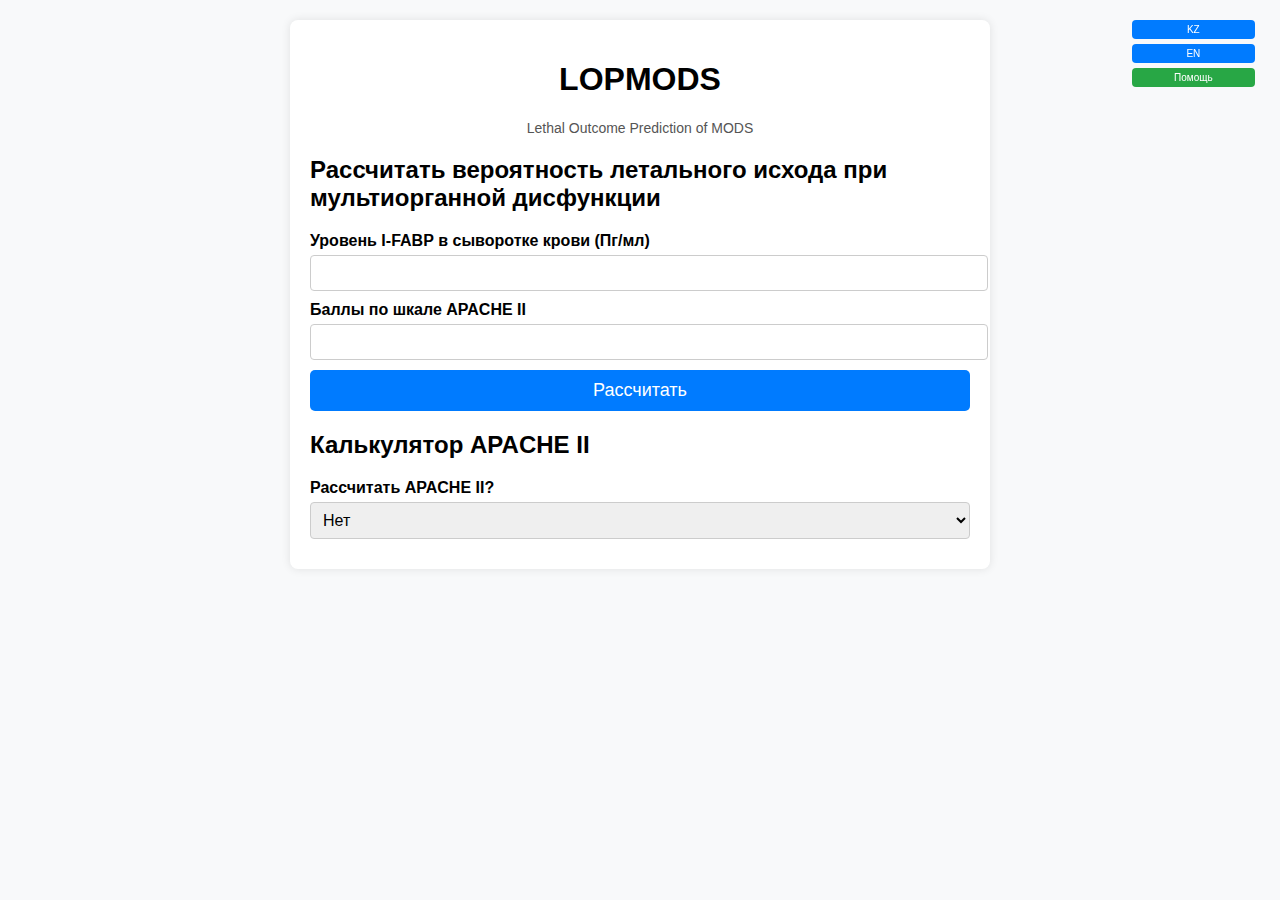
<file: index.html>
<!DOCTYPE html>
<html lang="ru">
<head>
    <meta charset="UTF-8">
    <meta name="viewport" content="width=device-width, initial-scale=1.0">
    <title>LOPMODS</title>
    <link rel="stylesheet" href="style.css">
</head>
<body>

    <div class="card">
        <h1 class="title">LOPMODS</h1>
        <p class="subtitle">Lethal Outcome Prediction of MODS</p>

        <h2>Рассчитать вероятность летального исхода при мультиорганной дисфункции</h2>

        <div class="input-group">
            <label for="iFabp">Уровень I-FABР в сыворотке крови (Пг/мл)</label>
            <input type="number" id="iFabp">
        </div>

        <div class="input-group">
            <label for="apacheScore">Баллы по шкале APACHE II</label>
            <input type="number" id="apacheScore">
        </div>

        <button class="btn" onclick="calculateMortality()">Рассчитать</button>

        <div id="mortalityResult" class="result"></div>

        <h2>Калькулятор APACHE II</h2>

        <div class="input-group">
            <label for="useApache">Рассчитать APACHE II?</label>
            <select id="useApache" onchange="toggleApacheScale()">
                <option value="yes">Да</option>
                <option value="no" selected>Нет</option>
            </select>
        </div>

        <div id="apacheScale" style="display: none;">
            <div class="input-group">
                <label for="age">Возраст (лет)</label>
                <input type="number" id="age">
            </div>

            <div class="input-group">
                <label for="patientType">Тип пациента</label>
                <select id="patientType">
                    <option value="nonOperated">Неоперированные больные</option>
                    <option value="emergencySurgery">Больные после экстренных операций</option>
                    <option value="plannedSurgery">Больные после плановых операций</option>
                </select>
            </div>

            <div class="input-group">
                <label for="temperature">Температура (°C)</label>
                <input type="number" step="0.1" id="temperature">
            </div>

            <div class="input-group">
                <label for="meanBP">Среднее АД (мм Hg)</label>
                <input type="number" id="meanBP">
            </div>

            <div class="input-group">
                <label for="heartRate">ЧСС (уд/мин)</label>
                <input type="number" id="heartRate">
            </div>

            <div class="input-group">
                <label for="respiratoryRate">Частота дыхания (дых/мин)</label>
                <input type="number" id="respiratoryRate">
            </div>
    

            <div class="input-group">
                <label for="gas-analysis">A-a градиент (мм.рт.ст.) PaO₂ (FiO₂>50%) или PaO₂ &lt; (FiO₂ 50%)</label>
                <select id="gas-analysis">
                </select>
            </div>

            <div class="input-group">
                <label for="ph">pH артериальной крови</label>
                <input type="number" step="0.01" id="ph">
            </div>

            <div class="input-group">
                <label for="sodium">Натрий (ммоль/л)</label>
                <input type="number" id="sodium">
            </div>


            <div class="input-group">
                <label for="potassium">Калий (ммоль/л)</label>
                <input type="number" id="potassium">
            </div>

            <div class="input-group">
                <label for="creatinine">Креатинин (мкмоль/л)</label>
                <input type="number" id="creatinine">
            </div>

            <div class="input-group">
                <label for="hematocrit">Гематокрит (%)</label>
                <input type="number" id="hematocrit">
            </div>

            <div class="input-group">
                <label for="wbc">Лейкоциты (*10^9/л)</label>
                <input type="number" id="wbc">
            </div>

            <div class="input-group">
                <label for="glasgow">Шкала комы Глазго</label>
                <input type="number" id="glasgow" min="3" max="15">
            </div>

            <div class="input-group">
                <label for="arf">Есть ли острая недостаточность</label>
                <input type="checkbox" id="arf">
            </div>

            <div class="input-group">
                <label for="immunodeficiency">Иммунодефицитное состояние</label>
                <input type="checkbox" id="immunodeficiency">
            </div>

            <button class="btn" onclick="calculateScore()">Рассчитать APACHE II</button>

            <div id="result" class="result"></div>
        </div>
    </div>

    <div class="language-buttons">
        <button class="btn" onclick="window.location.href='kaz.html'">KZ</button>
        <button class="btn" onclick="window.location.href='eng.html'">EN</button>
        <button class="btn btn-help" onclick="window.location.href='help_html/help_ru.html'">Помощь</button>
    </div>

    <script>
        // Данные для выпадающего списка с баллами
        const options = [
            { value: "0", text: "< 200 или PaO₂ > 70 (0 points)" },
            { value: "4", text: ">= 500 (4 points)" },
            { value: "3", text: "350-499 (3 points)" },
            { value: "2", text: "200-349 (2 points)" },
            { value: "1", text: "PaO₂ 61-70 (1 point)" },
            { value: "3", text: "PaO₂ 55-60 (3 points)" },
            { value: "4", text: "PaO₂ < 55 (4 points)" }
        ];
     
        const gasAnalysisScore = parseInt(document.getElementById("gas-analysis").value) || 0;

        // Получаем элементы
        const select = document.getElementById("gas-analysis");
        

        // Заполняем select опциями
        options.forEach(option => {
            let opt = document.createElement("option");
            opt.value = option.value;
            opt.textContent = option.text;
            select.appendChild(opt);
        });

        // Добавляем обработчик событий
        select.addEventListener("change", function() {
            const selectedValue = this.value;
            resultSpan.textContent = `Выбранное значение: ${selectedValue} points`;
        });

        function toggleApacheScale() {
            const useApache = document.getElementById("useApache").value;
            const apacheScale = document.getElementById("apacheScale");
            if (useApache === "no") {
                apacheScale.style.display = "none";
            } else {
                apacheScale.style.display = "block";
            }
        }

      function calculateScore() {
    let score = 0;


    function getValue(id, type = 'number') {
        const element = document.getElementById(id);
        if (!element || element.value === "") return null;
        if (type === 'checkbox') return element.checked ? 1 : 0;
        if (type === 'number') return parseFloat(element.value) || 0;
        if (type === "text") return element.value.trim() || "";
        return element.value;
    }

    const age = getValue("age");
    const temperature = getValue("temperature");
    const meanBP = getValue("meanBP");
    const heartRate = getValue("heartRate");
    const respiratoryRate = getValue("respiratoryRate");
    const ph = getValue("ph");
    const sodium = getValue("sodium");
    const potassium = getValue("potassium");
    const creatinine = getValue("creatinine");
    const hematocrit = getValue("hematocrit");
    const wbc = getValue("wbc");
    const glasgow = getValue("glasgow");
    const isARF = getValue("arf", "checkbox");  
    const isImmunodeficiency = getValue("immunodeficiency", "checkbox");
    const patientType = document.getElementById("patientType").value || 0;
    const gasAnalysis = parseInt(getValue("gas-analysis", "text")) || 0;

    // Возраст
    if (age !== null) {
        if (age >= 75) score += 6;
        else if (age >= 65) score += 5;
        else if (age >= 55) score += 3;
        else if (age >= 45) score += 2;
        else if (age <= 44) score += 0;
    }

    // Температура
    if (temperature !== null) {
        if (temperature > 40.9) score += 4;
        else if (temperature >= 39) score += 3;
        else if (temperature >= 38.5) score += 1;
        else if (temperature >= 36) score += 0;
        else if (temperature >= 34) score += 1;
        else if (temperature >= 32) score += 2;
        else if (temperature >= 30) score += 3;
        else if (temperature < 30) score += 4;
    }

    // Среднее артериальное давление
    if (meanBP !== null) {
        if (meanBP > 159) score += 4;
        else if (meanBP >= 130) score += 3;
        else if (meanBP >= 110) score += 2;
        else if (meanBP >= 70) score += 0;
        else if (meanBP >= 50) score += 2;
        else if (meanBP < 50) score += 4;
    }

    // Частота сердечных сокращений
    if (heartRate !== null) {
        if (heartRate > 179) score += 4;
        else if (heartRate >= 140) score += 3;
        else if (heartRate >= 110) score += 2;
        else if (heartRate >= 70) score += 0;
        else if (heartRate >= 55) score += 2;
        else if (heartRate >= 40) score += 3;
        else if (heartRate < 40) score += 4;
    }

    // Частота дыхания
    if (respiratoryRate !== null) {
        if (respiratoryRate > 49) score += 4;
        else if (respiratoryRate >= 35) score += 3;
        else if (respiratoryRate >= 25) score += 1;
        else if (respiratoryRate >= 12) score += 0;
        else if (respiratoryRate >= 10) score += 1;
        else if (respiratoryRate >= 6) score += 2;
        else if (respiratoryRate < 6) score += 4;
    }

    // pH артериальной крови
    if (ph !== null) {
        if (ph > 7.69) score += 4;
        else if (ph >= 7.60) score += 3;
        else if (ph >= 7.50) score += 1;
        else if (ph >= 7.33) score += 0;
        else if (ph >= 7.25) score += 2;
        else if (ph >= 7.15) score += 3;
        else if (ph < 7.15) score += 4;
    }

    // Натрий сыворотки
    if (sodium !== null) {
        if (sodium > 179) score += 4;
        else if (sodium >= 160) score += 3;
        else if (sodium >= 155) score += 2;
        else if (sodium >= 150) score += 1;
        else if (sodium >= 130) score += 0;
        else if (sodium >= 120) score += 2;
        else if (sodium >= 111) score += 3;
        else if (sodium < 111) score += 4;
    }

    // Калий сыворотки
    if (potassium !== null) {
        if (potassium > 6.9) score += 4;
        else if (potassium >= 6) score += 3;
        else if (potassium >= 5.5) score += 1;
        else if (potassium >= 3.5) score += 0;
        else if (potassium >= 3) score += 1;
        else if (potassium >= 2.5) score += 2;
        else if (potassium < 2.5) score += 4;
    }

    // Креатинин сыворотки
    if (creatinine !== null) {
        if (creatinine > 300.56) score += 4;
        else if (creatinine >= 176.8) score += 3;
        else if (creatinine >= 132.6) score += 2;
        else if (creatinine >= 53.04) score += 0;
        else if (creatinine < 53.04) score += 2;
        if (isARF) score *= 2;
    }

    // Гематокрит
    if (hematocrit !== null) {
        if (hematocrit > 59.9) score += 4;
        else if (hematocrit >= 50) score += 2;
        else if (hematocrit >= 46) score += 1;
        else if (hematocrit >= 30) score += 0;
        else if (hematocrit >= 20) score += 2;
        else if (hematocrit < 20) score += 4;
    }

    // Лейкоциты
    if (wbc !== null) {
        if (wbc > 39.9) score += 4;
        else if (wbc >= 20) score += 2;
        else if (wbc >= 15) score += 1;
        else if (wbc >= 3) score += 0;
        else if (wbc >= 1) score += 2;
        else if (wbc < 1) score += 4;
    }

    // Шкала комы Глазго
    if (glasgow !== null) {
        if (glasgow >= 15) score += 0;
        else if (glasgow === 14) score += 1;
        else if (glasgow === 13) score += 2;
        else if (glasgow === 12) score += 3;
        else if (glasgow === 11) score += 4;
        else if (glasgow === 10) score += 5;
        else if (glasgow === 9) score += 6;
        else if (glasgow === 8) score += 7;
        else if (glasgow === 7) score += 8;
        else if (glasgow === 6) score += 9;
        else if (glasgow === 5) score += 10;
        else if (glasgow === 4) score += 11;
        else if (glasgow === 3) score += 12;
    }


    // Сопутствующая патология
    if (patientType === "nonOperated" || patientType === "emergencySurgery") {
    if (isARF && isImmunodeficiency) {
        score += 5;
    } else {
        if (isARF) score += 5;
        if (isImmunodeficiency) score += 5;
    }
} else if (patientType === "plannedSurgery") {
    if (isARF && isImmunodeficiency) {
        score += 2;
    } else {
        if (isARF) score += 2;
        if (isImmunodeficiency) score += 2;
    }
}

    score += gasAnalysis;
   document.getElementById("result").innerText=" Общий балл " + score;
}
    
    function calculateMortality() {
        const iFabp = parseFloat(document.getElementById("iFabp").value) || 0;
        const apacheScore = parseFloat(document.getElementById("apacheScore").value) || 0;
        
        if (iFabp === 0 && apacheScore === 0) {
            document.getElementById("mortalityResult").innerText = "Вероятность летального исхода: 0%";
            return;
        }

        const z = - -4.19 + 0.002 * iFabp + 0.214 * apacheScore;
        const mortalityRate = 1 / (1 + Math.exp(-z));
        document.getElementById("mortalityResult").innerText = `Вероятность летального исхода: ${(mortalityRate * 100).toFixed(1)}%`;
    }
    
    function toggleMenu() {
        const menuContent = document.querySelector('.burger-menu .menu-content');
        menuContent.classList.toggle('show');
    }
   
</script>
</body>
</html>
</file>
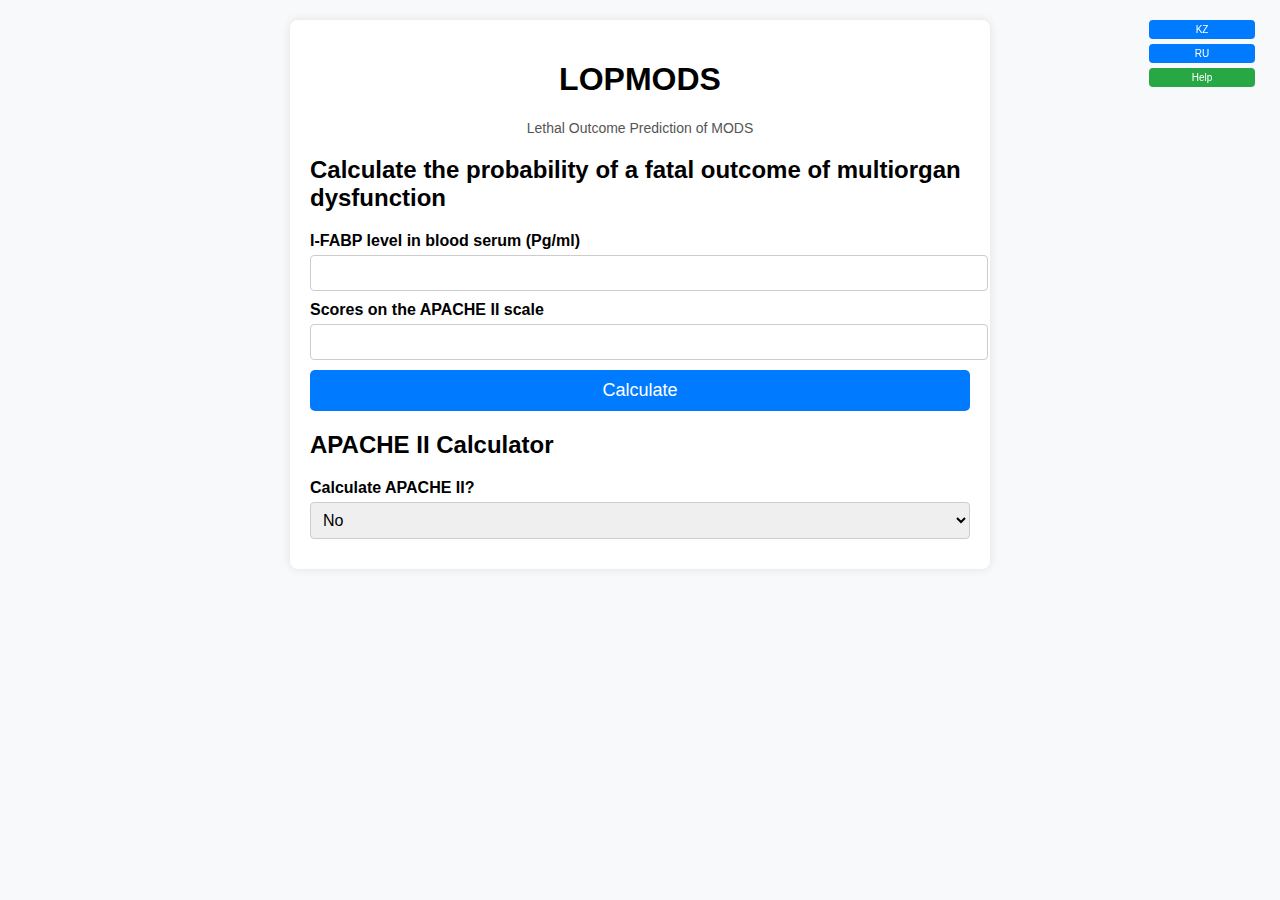
<file: eng.html>
<!DOCTYPE html>
<html lang="eng">
<head>
    <meta charset="UTF-8">
    <meta name="viewport" content="width=device-width, initial-scale=1.0">
    <title>LOPMODS </title>
    <link rel="stylesheet" href="style.css">
</head>
<body>

    <div class="card">
        <h1 class="title">LOPMODS</h1>
        <p class="subtitle">Lethal Outcome Prediction of MODS</p>

        <h2>Calculate the probability of a fatal outcome of multiorgan dysfunction</h2>

        <div class="input-group">
            <label for="iFabp"> I-FABP level in blood serum (Pg/ml) </label>
            <input type="number" id="iFabp">
        </div>

        <div class="input-group">
            <label for="apacheScore">Scores on the APACHE II scale</label>
            <input type="number" id="apacheScore">
        </div>

        <button class="btn" onclick="calculateMortality()">Calculate</button>

        <div id="mortalityResult" class="result"></div>

        <h2> APACHE II Calculator</h2>

        <div class="input-group">
            <label for="useApache">Calculate APACHE II?</label>
            <select id="useApache" onchange="toggleApacheScale()">
                <option value="yes">Yes</option>
                <option value="no" selected>No</option>
            </select>
        </div>

        <div id="apacheScale" style="display: none;">
            <div class="input-group">
                <label for="age">Age</label>
                <input type="number" id="age">
            </div>

            <div class="input-group">
                <label for="patientType">Patient type</label>
                <select id="patientType">
                    <option value="nonOperated">nonOperated</option>
                    <option value="emergencySurgery">emergency Surgery</option>
                    <option value="plannedSurgery">Planned Surgery</option>
                </select>
            </div>

            <div class="input-group">
                <label for="temperature">Temperature (°C)</label>
                <input type="number" step="0.1" id="temperature">
            </div>

            <div class="input-group">
                <label for="meanBP">Mean BP (mm Hg)</label>
                <input type="number" id="meanBP">
            </div>

            <div class="input-group">
                <label for="heartRate"> heart Rate (b/min)</label>
                <input type="number" id="heartRate">
            </div>

            <div class="input-group">
                <label for="respiratoryRate">Respiratory Rate (b/min)</label>
                <input type="number" id="respiratoryRate">
            </div>
    

            <div class="input-group">
                <label for="gas-analysis">A-a gradient (mmHg) PaO₂ (FiO₂>50%) or PaO₂ &lt; (FiO₂ 50%)</label>
                <select id="gas-analysis">
                </select>
            </div>

            <div class="input-group">
                <label for="ph">pH arterial blood</label>
                <input type="number" step="0.01" id="ph">
            </div>

            <div class="input-group">
                <label for="sodium">Sodium (mmol/L)</label>
                <input type="number" id="sodium">
            </div>

            <div class="input-group">
                <label for="potassium">Potassium (mmol/L)</label>
                <input type="number" id="potassium">
            </div>

            <div class="input-group">
                <label for="creatinine">Creatinine (μMol/L)</label>
                <input type="number" id="creatinine">
            </div>

            <div class="input-group">
                <label for="hematocrit">Hematocrit (%)</label>
                <input type="number" id="hematocrit">
            </div>

            <div class="input-group">
                <label for="wbc">Leukocytes (*10^9/l)</label>
                <input type="number" id="wbc">
            </div>

            <div class="input-group">
                <label for="glasgow">The Glasgow scale</label>
                <input type="number" id="glasgow" min="3" max="15">
            </div>

            <div class="input-group">
                <label for="arf">Is there acute renal failure?</label>
                <input type="checkbox" id="arf">
            </div>

            <div class="input-group">
                <label for="immunodeficiency">Immunodeficiency</label>
                <input type="checkbox" id="immunodeficiency">
            </div>

            <button class="btn" onclick="calculateScore()">Calculate APACHE II</button>

            <div id="result" class="result"></div>
        </div>
    </div>
    <div class="language-buttons">
        <button class="btn" onclick="window.location.href='kaz.html'">KZ</button>
        <button class="btn" onclick="window.location.href='index.html'">RU</button>
        <button class="btn btn-help" onclick="window.location.href='help_html/help_en.html'">Help</button>
    </div>
    <script>
        // Данные для выпадающего списка с баллами
        const options = [
            { value: "0", text: "< 200 or PaO₂ > 70 (0 points)" },
            { value: "4", text: ">= 500 (4 points)" },
            { value: "3", text: "350-499 (3 points)" },
            { value: "2", text: "200-349 (2 points)" },
            { value: "1", text: "PaO₂ 61-70 (1 point)" },
            { value: "3", text: "PaO₂ 55-60 (3 points)" },
            { value: "4", text: "PaO₂ < 55 (4 points)" }
        ];
     
        const gasAnalysisScore = parseInt(document.getElementById("gas-analysis").value) || 0;

        // Получаем элементы
        const select = document.getElementById("gas-analysis");
        

        // Заполняем select опциями
        options.forEach(option => {
            let opt = document.createElement("option");
            opt.value = option.value;
            opt.textContent = option.text;
            select.appendChild(opt);
        });

        // Добавляем обработчик событий
        select.addEventListener("change", function() {
            const selectedValue = this.value;
            resultSpan.textContent = `Выбранное значение: ${selectedValue} points`;
        });

        function toggleApacheScale() {
            const useApache = document.getElementById("useApache").value;
            const apacheScale = document.getElementById("apacheScale");
            if (useApache === "no") {
                apacheScale.style.display = "none";
            } else {
                apacheScale.style.display = "block";
            }
        }

      function calculateScore() {
    let score = 0;


    function getValue(id, type = 'number') {
        const element = document.getElementById(id);
        if (!element) return 0;
        if (type === 'checkbox') return element.checked ? 1 : 0;
        if (type === 'number') return parseFloat(element.value) || 0;
        if (type === "text") return element.value.trim() || "";
        return element.value;
    }

    const age = getValue("age");
    const temperature = getValue("temperature");
    const meanBP = getValue("meanBP");
    const heartRate = getValue("heartRate");
    const respiratoryRate = getValue("respiratoryRate");
    const ph = getValue("ph");
    const sodium = getValue("sodium");
    const potassium = getValue("potassium");
    const creatinine = getValue("creatinine");
    const hematocrit = getValue("hematocrit");
    const wbc = getValue("wbc");
    const glasgow = getValue("glasgow");
    const isARF = getValue("arf", "checkbox");  
    const isImmunodeficiency = getValue("immunodeficiency", "checkbox");
    const patientType = document.getElementById("patientType").value || 0;
    const gasAnalysis = parseInt(getValue("gas-analysis", "text")) || 0;
                

  
    if (age !== null) {
        if (age >= 75) score += 6;
        else if (age >= 65) score += 5;
        else if (age >= 55) score += 3;
        else if (age >= 45) score += 2;
        else if (age <= 44) score += 0;
    }

    // Температура
    if (temperature !== null) {
        if (temperature > 40.9) score += 4;
        else if (temperature >= 39) score += 3;
        else if (temperature >= 38.5) score += 1;
        else if (temperature >= 36) score += 0;
        else if (temperature >= 34) score += 1;
        else if (temperature >= 32) score += 2;
        else if (temperature >= 30) score += 3;
        else if (temperature < 30) score += 4;
    }

    // Среднее артериальное давление
    if (meanBP !== null) {
        if (meanBP > 159) score += 4;
        else if (meanBP >= 130) score += 3;
        else if (meanBP >= 110) score += 2;
        else if (meanBP >= 70) score += 0;
        else if (meanBP >= 50) score += 2;
        else if (meanBP < 50) score += 4;
    }

    // Частота сердечных сокращений
    if (heartRate !== null) {
        if (heartRate > 179) score += 4;
        else if (heartRate >= 140) score += 3;
        else if (heartRate >= 110) score += 2;
        else if (heartRate >= 70) score += 0;
        else if (heartRate >= 55) score += 2;
        else if (heartRate >= 40) score += 3;
        else if (heartRate < 40) score += 4;
    }

    // Частота дыхания
    if (respiratoryRate !== null) {
        if (respiratoryRate > 49) score += 4;
        else if (respiratoryRate >= 35) score += 3;
        else if (respiratoryRate >= 25) score += 1;
        else if (respiratoryRate >= 12) score += 0;
        else if (respiratoryRate >= 10) score += 1;
        else if (respiratoryRate >= 6) score += 2;
        else if (respiratoryRate < 6) score += 4;
    }


    // pH артериальной крови
    if (ph !== null) {
        if (ph > 7.69) score += 4;
        else if (ph >= 7.60) score += 3;
        else if (ph >= 7.50) score += 1;
        else if (ph >= 7.33) score += 0;
        else if (ph >= 7.25) score += 2;
        else if (ph >= 7.15) score += 3;
        else if (ph < 7.15) score += 4;
    }


    // Натрий сыворотки
    if (sodium !== null) {
        if (sodium > 179) score += 4;
        else if (sodium >= 160) score += 3;
        else if (sodium >= 155) score += 2;
        else if (sodium >= 150) score += 1;
        else if (sodium >= 130) score += 0;
        else if (sodium >= 120) score += 2;
        else if (sodium >= 111) score += 3;
        else if (sodium < 111) score += 4;
    }

    // Калий сыворотки
    if (potassium !== null) {
        if (potassium > 6.9) score += 4;
        else if (potassium >= 6) score += 3;
        else if (potassium >= 5.5) score += 1;
        else if (potassium >= 3.5) score += 0;
        else if (potassium >= 3) score += 1;
        else if (potassium >= 2.5) score += 2;
        else if (potassium < 2.5) score += 4;
    }

    // Креатинин сыворотки
    if (creatinine !== null) {
        if (creatinine > 300.56) score += 4;
        else if (creatinine >= 176.8) score += 3;
        else if (creatinine >= 132.6) score += 2;
        else if (creatinine >= 53.04) score += 0;
        else if (creatinine < 53.04) score += 2;
    }


    // Гематокрит
    if (hematocrit !== null) {
        if (hematocrit > 59.9) score += 4;
        else if (hematocrit >= 50) score += 2;
        else if (hematocrit >= 46) score += 1;
        else if (hematocrit >= 30) score += 0;
        else if (hematocrit >= 20) score += 2;
        else if (hematocrit < 20) score += 4;
    }

    // Лейкоциты
    if (wbc !== null) {
        if (wbc > 39.9) score += 4;
        else if (wbc >= 20) score += 2;
        else if (wbc >= 15) score += 1;
        else if (wbc >= 3) score += 0;
        else if (wbc >= 1) score += 2;
        else if (wbc < 1) score += 4;
    }

    // Шкала комы Глазго
    if (glasgow !== null) {
        if (glasgow >= 15) score += 0;
        else if (glasgow === 14) score += 1;
        else if (glasgow === 13) score += 2;
        else if (glasgow === 12) score += 3;
        else if (glasgow === 11) score += 4;
        else if (glasgow === 10) score += 5;
        else if (glasgow === 9) score += 6;
        else if (glasgow === 8) score += 7;
        else if (glasgow === 7) score += 8;
        else if (glasgow === 6) score += 9;
        else if (glasgow === 5) score += 10;
        else if (glasgow === 4) score += 11;
        else if (glasgow === 3) score += 12;
    }


    // Сопутствующая патология
    if (patientType === "nonOperated" || patientType === "emergencySurgery") {
    if (isARF && isImmunodeficiency) {
        score += 5;
    } else {
        if (isARF) score += 5;
        if (isImmunodeficiency) score += 5;
    }
} else if (patientType === "plannedSurgery") {
    if (isARF && isImmunodeficiency) {
        score += 2;
    } else {
        if (isARF) score += 2;
        if (isImmunodeficiency) score += 2;
    }
}

    score += gasAnalysis;
   document.getElementById("result").innerText=" Total score " + score;
}
    
    function calculateMortality() {
        const iFabp = parseFloat(document.getElementById("iFabp").value) || 0;
        const apacheScore = parseFloat(document.getElementById("apacheScore").value) || 0;
        
        if (iFabp === 0 && apacheScore === 0) {
            document.getElementById("mortalityResult").innerText = "The probability of death: 0%";
            return;
        }

        const z = -3.389 + 0.001 * iFabp + 0.182 * apacheScore;
        const mortalityRate = 1 / (1 + Math.exp(-z));
        document.getElementById("mortalityResult").innerText = `The probability of death: ${(mortalityRate * 100).toFixed(1)}%`;
    }
    
    function toggleMenu() {
        const menuContent = document.querySelector('.burger-menu .menu-content');
        menuContent.classList.toggle('show');
    }
   
</script>
</body>
</html>
</file>
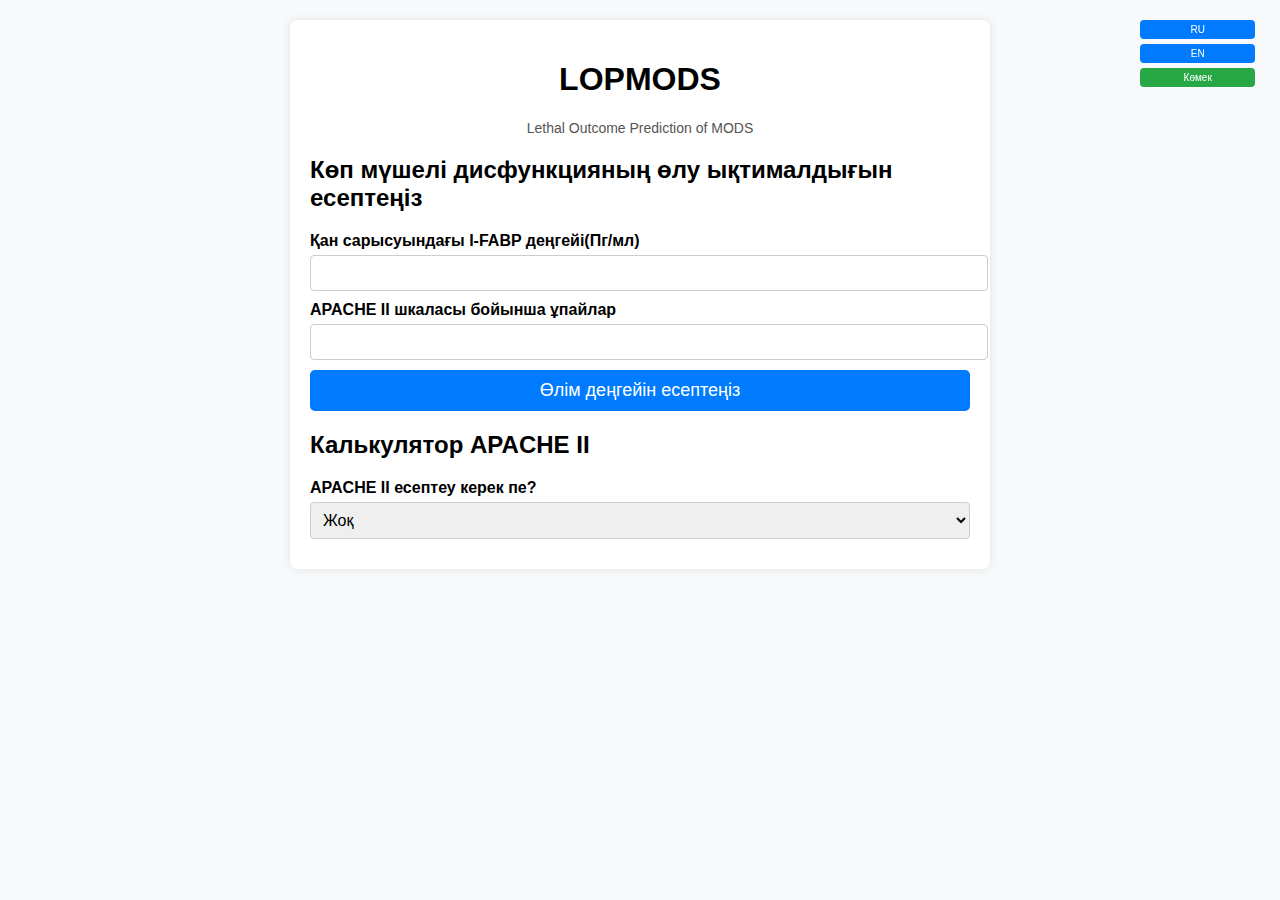
<file: kaz.html>
<!DOCTYPE html>
<html lang="ru">
<head>
    <meta charset="UTF-8">
    <meta name="viewport" content="width=device-width, initial-scale=1.0">
    <title>LOPMODS</title>
    <style>
        body {
            font-family: Arial, sans-serif;
            margin: 20px;
            padding: 20px;
            max-width: 700px;
            margin: auto;
            background-color: #f8f9fa;
        }
        .card {
            padding: 20px;
            border-radius: 8px;
            box-shadow: 0 0 10px rgba(0, 0, 0, 0.1);
            background-color: #fff;
        }
        .input-group {
            margin-bottom: 10px;
        }
        .input-group label {
            display: block;
            font-weight: bold;
            margin-bottom: 5px;
        }
        .input-group input, .input-group select {
            width: 100%;
            padding: 8px;
            font-size: 16px;
            border: 1px solid #ccc;
            border-radius: 4px;
        }
        .btn {
            width: 100%;
            padding: 10px;
            font-size: 18px;
            background-color: #007bff;
            color: white;
            border: none;
            border-radius: 5px;
            cursor: pointer;
        }
        .btn:hover {
            background-color: #0056b3;
        }
        .btn-help {
            background-color: #28a745 !important;
        }
        .btn-help:hover {
            background-color: #218838 !important;
        }
        .result {
            margin-top: 15px;
            font-size: 18px;
            font-weight: bold;
        }
        .title {
            text-align: center;
        }
        .subtitle {
            text-align: center;
            font-size: 14px;
            color: #555;
        }
        .language-buttons {
        position: fixed;
        top: 20px;
        right: 20px;
        display: flex;
        justify-content: center;
        flex-wrap: wrap;
    }
    .language-buttons button {
        margin: 0 5px 5px 0;
        padding: 4px 8px;
        font-size: 10px;
        border-radius: 4px;
        background-color: #007bff;
        color: white;
        border: none;
        cursor: pointer;
    }
    .language-buttons button:hover {
        background-color: #0056b3;
    }
    @media (max-width: 768px) {
        body {
            padding: 10px;
        }
        .card {
            padding: 15px;
        }
        .btn {
            font-size: 16px;
            padding: 8px;
        }
        .result {
            font-size: 16px;
        }
        .title {
            font-size: 24px;
        }
        .subtitle {
            font-size: 12px;
        }
        .language-buttons {
            top: 10px;
            right: 10px;
            flex-direction: column;
            align-items: flex-end;
        }
        .language-buttons button {
            margin: 5px 0;
            font-size: 12px;
            width: 60px;
        }
    }
    </style>
</head>
<body>

    <div class="card">
        <h1 class="title">LOPMODS</h1>
        <p class="subtitle">Lethal Outcome Prediction of MODS</p>

        <h2>Көп мүшелі дисфункцияның өлу ықтималдығын есептеңіз</h2>

        <div class="input-group">
            <label for="iFabp">Қан сарысуындағы I-FABP деңгейі(Пг/мл)</label>
            <input type="number" id="iFabp">
        </div>

        <div class="input-group">
            <label for="apacheScore">APACHE II шкаласы бойынша ұпайлар</label>
            <input type="number" id="apacheScore">
        </div>

        <button class="btn" onclick="calculateMortality()">Өлім деңгейін есептеңіз</button>

        <div id="mortalityResult" class="result"></div>

        <h2>Калькулятор APACHE II</h2>

        <div class="input-group">
            <label for="useApache">APACHE II есептеу керек пе?</label>
            <select id="useApache" onchange="toggleApacheScale()">
                <option value="yes">Иә</option>
                <option value="no" selected>Жоқ</option>
            </select>
        </div>

        <div id="apacheScale" style="display: none;">
            <div class="input-group">
                <label for="age">Жасы (жас)</label>
                <input type="number" id="age">
            </div>

            <div class="input-group">
                <label for="patientType">Науқастың түрі</label>
                <select id="patientType">
                    <option value="nonOperated">Неоперированные больные</option>
                    <option value="emergencySurgery">Шұғыл операциядан кейінгі науқастар</option>
                    <option value="plannedSurgery">Больные после плановых операций</option>
                </select>
            </div>

            <div class="input-group">
                <label for="temperature">Температура (°C)</label>
                <input type="number" step="0.1" id="temperature">
            </div>

            <div class="input-group">
                <label for="meanBP">Орташа АҚ (мм Hg)</label>
                <input type="number" id="meanBP">
            </div>

            <div class="input-group">
                <label for="heartRate">Жүрек соғу жиілігі (уд/мин)</label>
                <input type="number" id="heartRate">
            </div>

            <div class="input-group">
                <label for="respiratoryRate">Тыныс алу жиілігі (тыныс/мин)</label>
                <input type="number" id="respiratoryRate">
            </div>


            <div class="input-group">
                <label for="gas-analysis">A-a градиенті (мм. сын. бағ.)pao₂ (FiO₂>50%) немесе PaO₂ &lt; (FiO₂ 50%)</label>
                <select id="gas-analysis">
                </select>
            </div>

            <div class="input-group">
                <label for="ph">артериялық қанның РН</label>
                <input type="number" step="0.01" id="ph">
            </div>

            <div class="input-group">
                <label for="sodium">Натрий (ммоль/л)</label>
                <input type="number" id="sodium">
            </div>


            <div class="input-group">
                <label for="potassium">Калий (ммоль/л)</label>
                <input type="number" id="potassium">
            </div>

            <div class="input-group">
                <label for="creatinine">Креатинин (мкмоль/л)</label>
                <input type="number" id="creatinine">
            </div>

            <div class="input-group">
                <label for="hematocrit">Гематокрит (%)</label>
                <input type="number" id="hematocrit">
            </div>

            <div class="input-group">
                <label for="wbc">Лейкоциты (*10^9/л)</label>
                <input type="number" id="wbc">
            </div>

            <div class="input-group">
                <label for="glasgow">Глазго кома шкаласы</label>
                <input type="number" id="glasgow" min="3" max="15">
            </div>

            <div class="input-group">
                <label for="arf">Жедел бүйрек жеткіліксіздігі бар ма</label>
                <input type="checkbox" id="arf">
            </div>

            <div class="input-group">
                <label for="immunodeficiency">Иммун тапшылығы жағдайы</label>
                <input type="checkbox" id="immunodeficiency">
            </div>

            <button class="btn" onclick="calculateScore()">APACHE II есептеу</button>

            <div id="result" class="result"></div>
        </div>
    </div>

    <div class="language-buttons">
        <button class="btn" onclick="window.location.href='index.html'">RU</button>
        <button class="btn" onclick="window.location.href='eng.html'">EN</button>
        <button class="btn btn-help" onclick="window.location.href='help_html/help_kz.html'">Көмек</button>
    </div>

    <script>
        // Данные для выпадающего списка с баллами
        const options = [
            { value: "0", text: "< 200 немесе PaO₂ > 70 (0 points)" },
            { value: "4", text: ">= 500 (4 points)" },
            { value: "3", text: "350-499 (3 points)" },
            { value: "2", text: "200-349 (2 points)" },
            { value: "1", text: "PaO₂ 61-70 (1 point)" },
            { value: "3", text: "PaO₂ 55-60 (3 points)" },
            { value: "4", text: "PaO₂ < 55 (4 points)" }
        ];
     
        const gasAnalysisScore = parseInt(document.getElementById("gas-analysis").value) || 0;

        // Получаем элементы
        const select = document.getElementById("gas-analysis");
        

        // Заполняем select опциями
        options.forEach(option => {
            let opt = document.createElement("option");
            opt.value = option.value;
            opt.textContent = option.text;
            select.appendChild(opt);
        });

        // Добавляем обработчик событий
        select.addEventListener("change", function() {
            const selectedValue = this.value;
            resultSpan.textContent = `Выбранное значение: ${selectedValue} points`;
        });

        function toggleApacheScale() {
            const useApache = document.getElementById("useApache").value;
            const apacheScale = document.getElementById("apacheScale");
            if (useApache === "no") {
                apacheScale.style.display = "none";
            } else {
                apacheScale.style.display = "block";
            }
        }

      function calculateScore() {
    let score = 0;


    function getValue(id, type = 'number') {
        const element = document.getElementById(id);
        if (!element || element.value === "") return null;
        if (type === 'checkbox') return element.checked ? 1 : 0;
        if (type === 'number') return parseFloat(element.value) || 0;
        if (type === "text") return element.value.trim() || "";
        return element.value;
    }

    const age = getValue("age");
    const temperature = getValue("temperature");
    const meanBP = getValue("meanBP");
    const heartRate = getValue("heartRate");
    const respiratoryRate = getValue("respiratoryRate");
    const ph = getValue("ph");
    const sodium = getValue("sodium");
    const potassium = getValue("potassium");
    const creatinine = getValue("creatinine");
    const hematocrit = getValue("hematocrit");
    const wbc = getValue("wbc");
    const glasgow = getValue("glasgow");
    const isARF = getValue("arf", "checkbox");  
    const isImmunodeficiency = getValue("immunodeficiency", "checkbox");
    const patientType = document.getElementById("patientType").value || 0;
    const gasAnalysis = parseInt(getValue("gas-analysis", "text")) || 0;
                

  
    // Возраст
    if (age !== null) {
        if (age >= 75) score += 6;
        else if (age >= 65) score += 5;
        else if (age >= 55) score += 3;
        else if (age >= 45) score += 2;
        else if (age <= 44) score += 0;
    }

    // Температура
    if (temperature !== null) {
        if (temperature > 40.9) score += 4;
        else if (temperature >= 39) score += 3;
        else if (temperature >= 38.5) score += 1;
        else if (temperature >= 36) score += 0;
        else if (temperature >= 34) score += 1;
        else if (temperature >= 32) score += 2;
        else if (temperature >= 30) score += 3;
        else if (temperature < 30) score += 4;
    }

    // Среднее артериальное давление
    if (meanBP !== null) {
        if (meanBP > 159) score += 4;
        else if (meanBP >= 130) score += 3;
        else if (meanBP >= 110) score += 2;
        else if (meanBP >= 70) score += 0;
        else if (meanBP >= 50) score += 2;
        else if (meanBP < 50) score += 4;
    }

    // Частота сердечных сокращений
    if (heartRate !== null) {
        if (heartRate > 179) score += 4;
        else if (heartRate >= 140) score += 3;
        else if (heartRate >= 110) score += 2;
        else if (heartRate >= 70) score += 0;
        else if (heartRate >= 55) score += 2;
        else if (heartRate >= 40) score += 3;
        else if (heartRate < 40) score += 4;
    }

    // Частота дыхания
    if (respiratoryRate !== null) {
        if (respiratoryRate > 49) score += 4;
        else if (respiratoryRate >= 35) score += 3;
        else if (respiratoryRate >= 25) score += 1;
        else if (respiratoryRate >= 12) score += 0;
        else if (respiratoryRate >= 10) score += 1;
        else if (respiratoryRate >= 6) score += 2;
        else if (respiratoryRate < 6) score += 4;
    }


    // pH артериальной крови
    if (ph !== null) {
        if (ph > 7.69) score += 4;
        else if (ph >= 7.60) score += 3;
        else if (ph >= 7.50) score += 1;
        else if (ph >= 7.33) score += 0;
        else if (ph >= 7.25) score += 2;
        else if (ph >= 7.15) score += 3;
        else if (ph < 7.15) score += 4;
    }


    // Натрий сыворотки
    if (sodium !== null) {
        if (sodium > 179) score += 4;
        else if (sodium >= 160) score += 3;
        else if (sodium >= 155) score += 2;
        else if (sodium >= 150) score += 1;
        else if (sodium >= 130) score += 0;
        else if (sodium >= 120) score += 2;
        else if (sodium >= 111) score += 3;
        else if (sodium < 111) score += 4;
    }

    // Калий сыворотки
    if (potassium !== null) {
        if (potassium > 6.9) score += 4;
        else if (potassium >= 6) score += 3;
        else if (potassium >= 5.5) score += 1;
        else if (potassium >= 3.5) score += 0;
        else if (potassium >= 3) score += 1;
        else if (potassium >= 2.5) score += 2;
        else if (potassium < 2.5) score += 4;
    }

    // Креатинин сыворотки
    if (creatinine !== null) {
        if (creatinine > 300.56) score += 4;
        else if (creatinine >= 176.8) score += 3;
        else if (creatinine >= 132.6) score += 2;
        else if (creatinine >= 53.04) score += 0;
        else if (creatinine < 53.04) score += 2;
    }


    // Гематокрит
    if (hematocrit !== null) {
        if (hematocrit > 59.9) score += 4;
        else if (hematocrit >= 50) score += 2;
        else if (hematocrit >= 46) score += 1;
        else if (hematocrit >= 30) score += 0;
        else if (hematocrit >= 20) score += 2;
        else if (hematocrit < 20) score += 4;
    }

    // Лейкоциты
    if (wbc !== null) {
        if (wbc > 39.9) score += 4;
        else if (wbc >= 20) score += 2;
        else if (wbc >= 15) score += 1;
        else if (wbc >= 3) score += 0;
        else if (wbc >= 1) score += 2;
        else if (wbc < 1) score += 4;
    }

    // Шкала комы Глазго
    if (glasgow !== null) {
        if (glasgow >= 15) score += 0;
        else if (glasgow === 14) score += 1;
        else if (glasgow === 13) score += 2;
        else if (glasgow === 12) score += 3;
        else if (glasgow === 11) score += 4;
        else if (glasgow === 10) score += 5;
        else if (glasgow === 9) score += 6;
        else if (glasgow === 8) score += 7;
        else if (glasgow === 7) score += 8;
        else if (glasgow === 6) score += 9;
        else if (glasgow === 5) score += 10;
        else if (glasgow === 4) score += 11;
        else if (glasgow === 3) score += 12;
    }

    // Сопутствующая патология
    if (patientType === "nonOperated" || patientType === "emergencySurgery") {
    if (isARF && isImmunodeficiency) {
        score += 5;
    } else {
        if (isARF) score += 5;
        if (isImmunodeficiency) score += 5;
    }
} else if (patientType === "plannedSurgery") {
    if (isARF && isImmunodeficiency) {
        score += 2;
    } else {
        if (isARF) score += 2;
        if (isImmunodeficiency) score += 2;
    }
}

    score += gasAnalysis;
   document.getElementById("result").innerText=" Жалпы балл " + score;
}
    
    function calculateMortality() {
        const iFabp = parseFloat(document.getElementById("iFabp").value) || 0;
        const apacheScore = parseFloat(document.getElementById("apacheScore").value) || 0;
        
        if (iFabp === 0 && apacheScore === 0) {
            document.getElementById("mortalityResult").innerText = "Өлім ықтималдығы: 0%";
            return;
        }

        const z = -3.389 + 0.001 * iFabp + 0.182 * apacheScore;
        const mortalityRate = 1 / (1 + Math.exp(-z));
        document.getElementById("mortalityResult").innerText = `Өлім ықтималдығы: ${(mortalityRate * 100).toFixed(1)}%`;
    }
    
    function toggleMenu() {
        const menuContent = document.querySelector('.burger-menu .menu-content');
        menuContent.classList.toggle('show');
    }
   
</script>
</body>
</html>
</file>
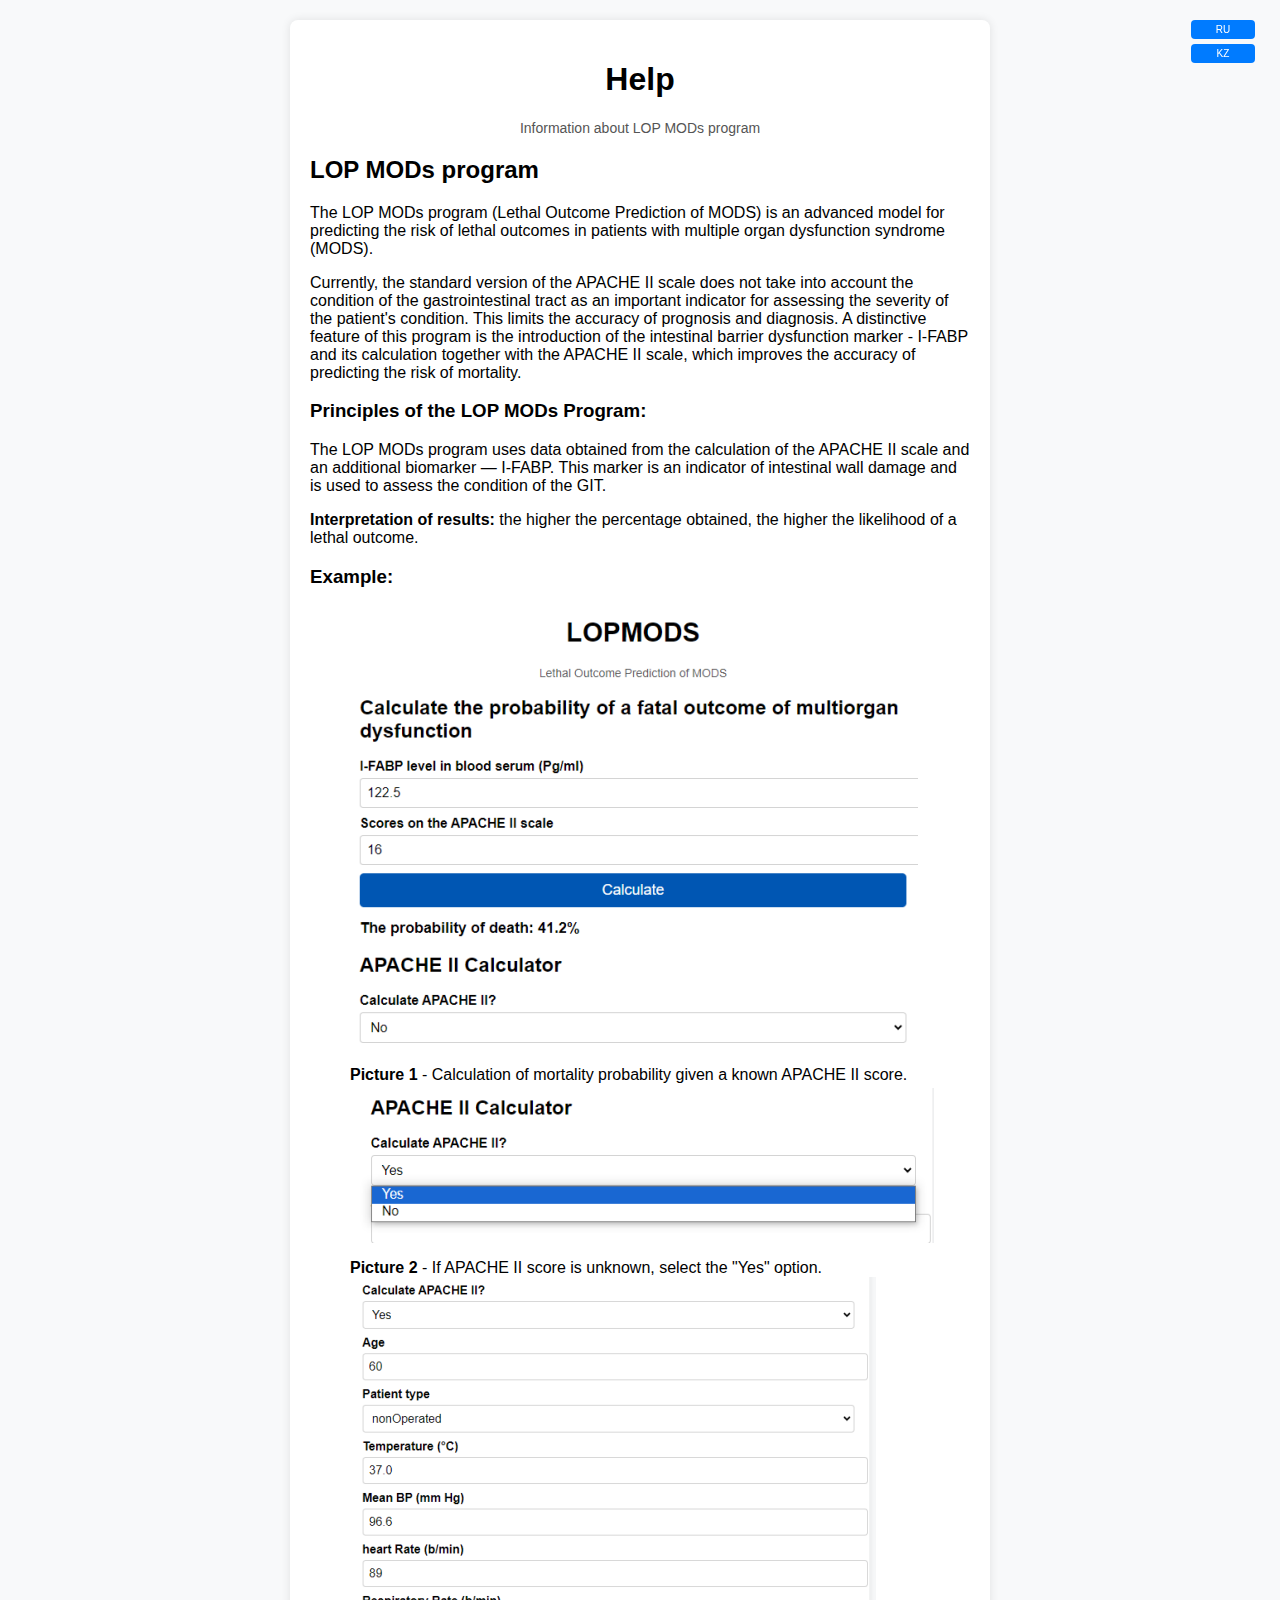
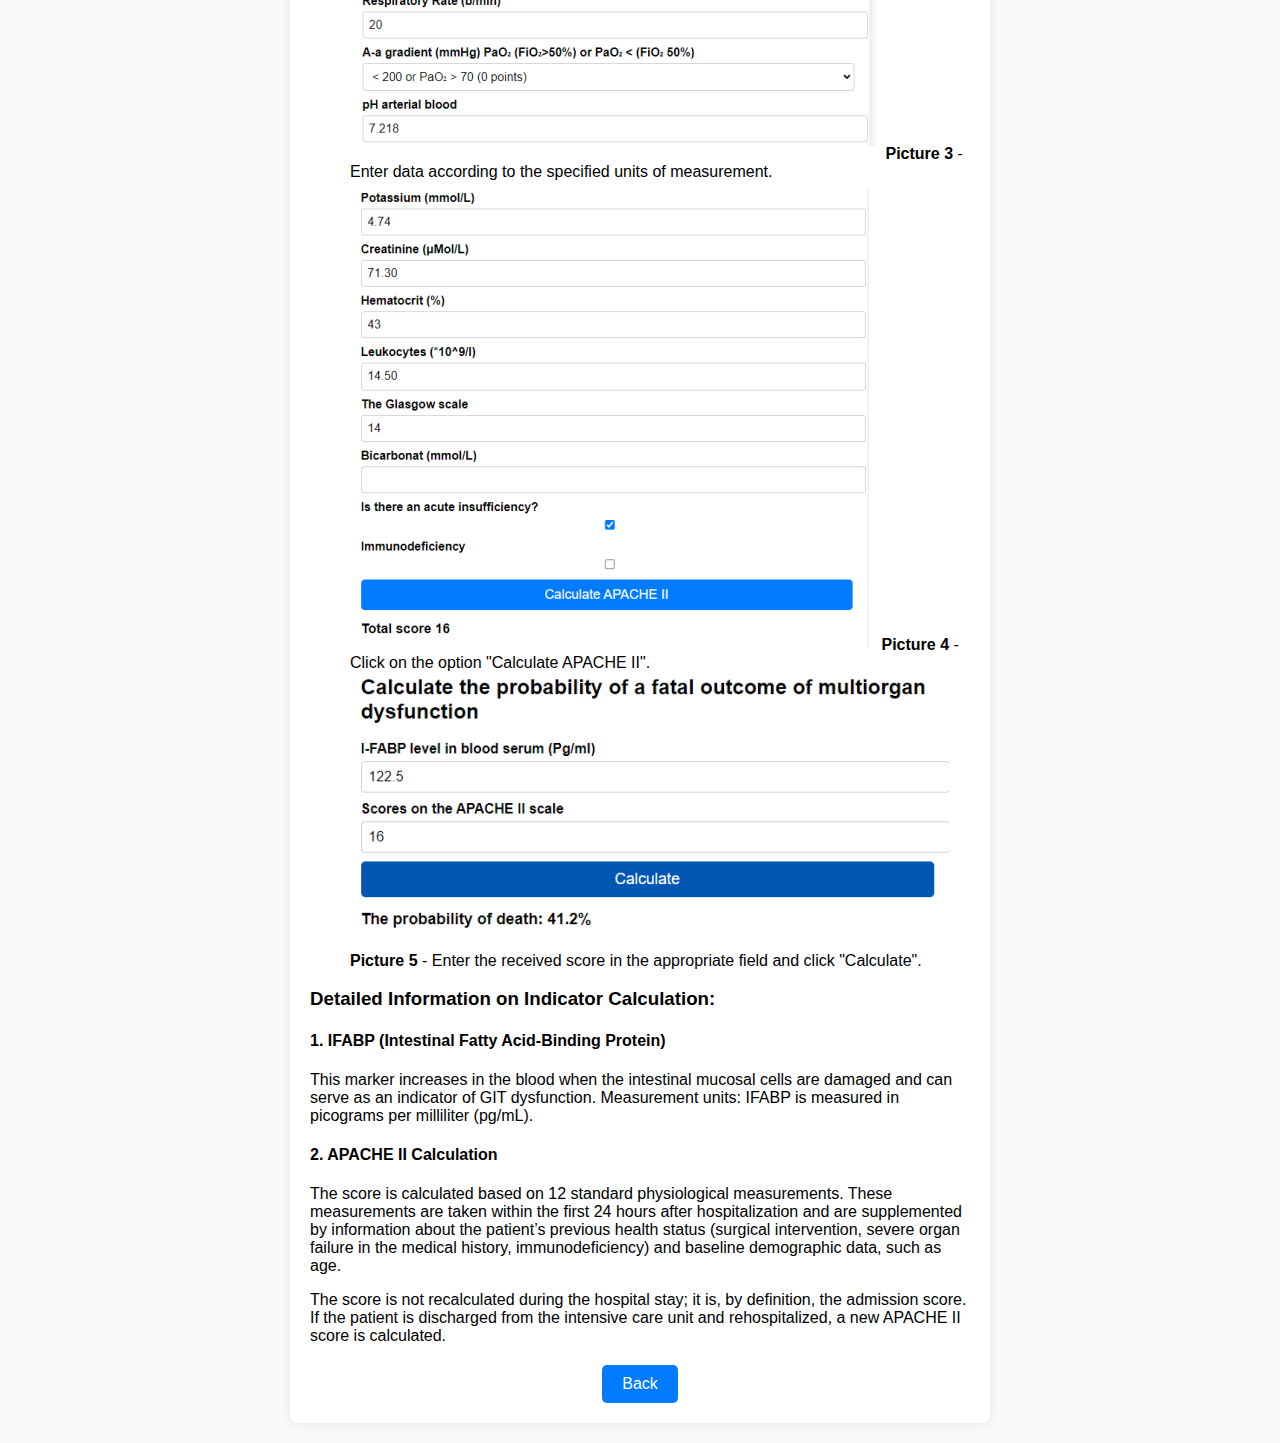
<file: help_html/help_en.html>
<!DOCTYPE html>
<html lang="en">
<head>
    <meta charset="UTF-8">
    <meta name="viewport" content="width=device-width, initial-scale=1.0">
    <title>Help</title>
    <link rel="stylesheet" href="../style.css">
    <style>
        img {
            max-width: 100%;
            height: auto;
        }
    </style>
</head>
<body>
    <div class="language-buttons">
        <button class="btn" onclick="window.location.href='help_ru.html'">RU</button>
        <button class="btn" onclick="window.location.href='help_kz.html'">KZ</button>
    </div>
    <div class="card">
        <h1 class="title">Help</h1>
        <p class="subtitle">Information about LOP MODs program</p>
        
        <h2>LOP MODs program</h2>
        <p>The LOP MODs program (Lethal Outcome Prediction of MODS) is an advanced model for predicting the risk of lethal outcomes in patients with multiple organ dysfunction syndrome (MODS).</p>
        <p>Currently, the standard version of the APACHE II scale does not take into account the condition of the gastrointestinal tract as an important indicator for assessing the severity of the patient's condition. This limits the accuracy of prognosis and diagnosis. A distinctive feature of this program is the introduction of the intestinal barrier dysfunction marker - I-FABP and its calculation together with the APACHE II scale, which improves the accuracy of predicting the risk of mortality.</p>
        
        <h3>Principles of the LOP MODs Program:</h3>
        <p>The LOP MODs program uses data obtained from the calculation of the APACHE II scale and an additional biomarker — I-FABP. This marker is an indicator of intestinal wall damage and is used to assess the condition of the GIT.</p>
        <p><strong>Interpretation of results:</strong> the higher the percentage obtained, the higher the likelihood of a lethal outcome.</p>
        
        <h3>Example:</h3>
        <ul>

                <img src="../eng_media/1_eng.png" alt="Calculation of mortality probability given a known APACHE II score">
                <strong>Picture 1</strong> - Calculation of mortality probability given a known APACHE II score.
            
                <img src="../eng_media/2_eng.png" alt="If APACHE II score is unknown, select the 'Yes' option">
                <strong>Picture 2</strong> - If APACHE II score is unknown, select the "Yes" option.
            
            
                <img src="../eng_media/3_eng.png" alt="Enter data according to the specified units of measurement">
                <strong>Picture 3</strong> - Enter data according to the specified units of measurement.
            
            
                <img src="../eng_media/4_eng.png" alt="Click on the option 'Calculate APACHE II'">
                <strong>Picture 4</strong> - Click on the option "Calculate APACHE II".
            
            
                <img src="../eng_media/5_eng.png" alt="Enter the received score in the appropriate field and click 'Calculate'">
                <strong>Picture 5</strong> - Enter the received score in the appropriate field and click "Calculate".
            
        </ul>
        
        <h3>Detailed Information on Indicator Calculation:</h3>
        <h4>1. IFABP (Intestinal Fatty Acid-Binding Protein)</h4>
        <p>This marker increases in the blood when the intestinal mucosal cells are damaged and can serve as an indicator of GIT dysfunction. Measurement units: IFABP is measured in picograms per milliliter (pg/mL).</p>
        
        <h4>2. APACHE II Calculation</h4>
        <p>The score is calculated based on 12 standard physiological measurements. These measurements are taken within the first 24 hours after hospitalization and are supplemented by information about the patient’s previous health status (surgical intervention, severe organ failure in the medical history, immunodeficiency) and baseline demographic data, such as age.</p>
        <p>The score is not recalculated during the hospital stay; it is, by definition, the admission score. If the patient is discharged from the intensive care unit and rehospitalized, a new APACHE II score is calculated.</p>
        
        <div class="back-button">
            <button onclick="window.location.href='../eng.html'">Back</button>
        </div>
    </div>
</body>
</html>
</file>
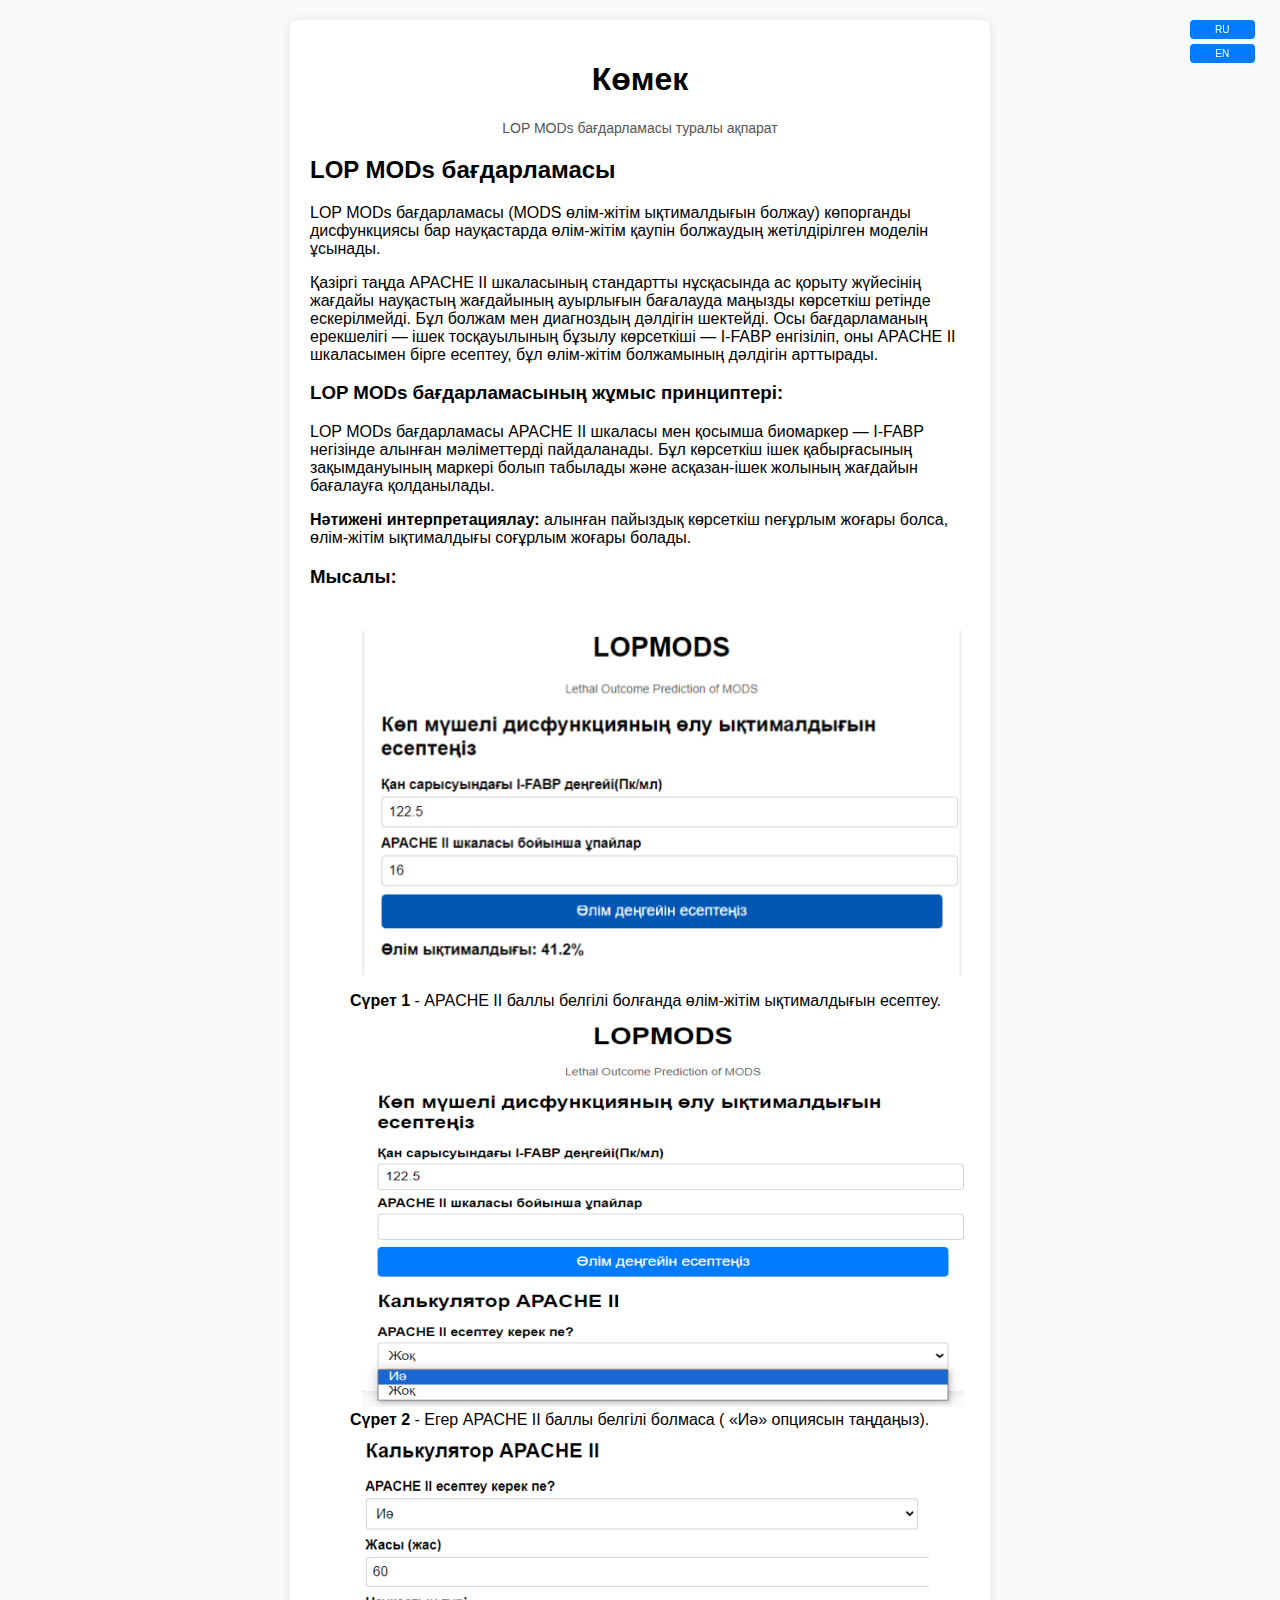
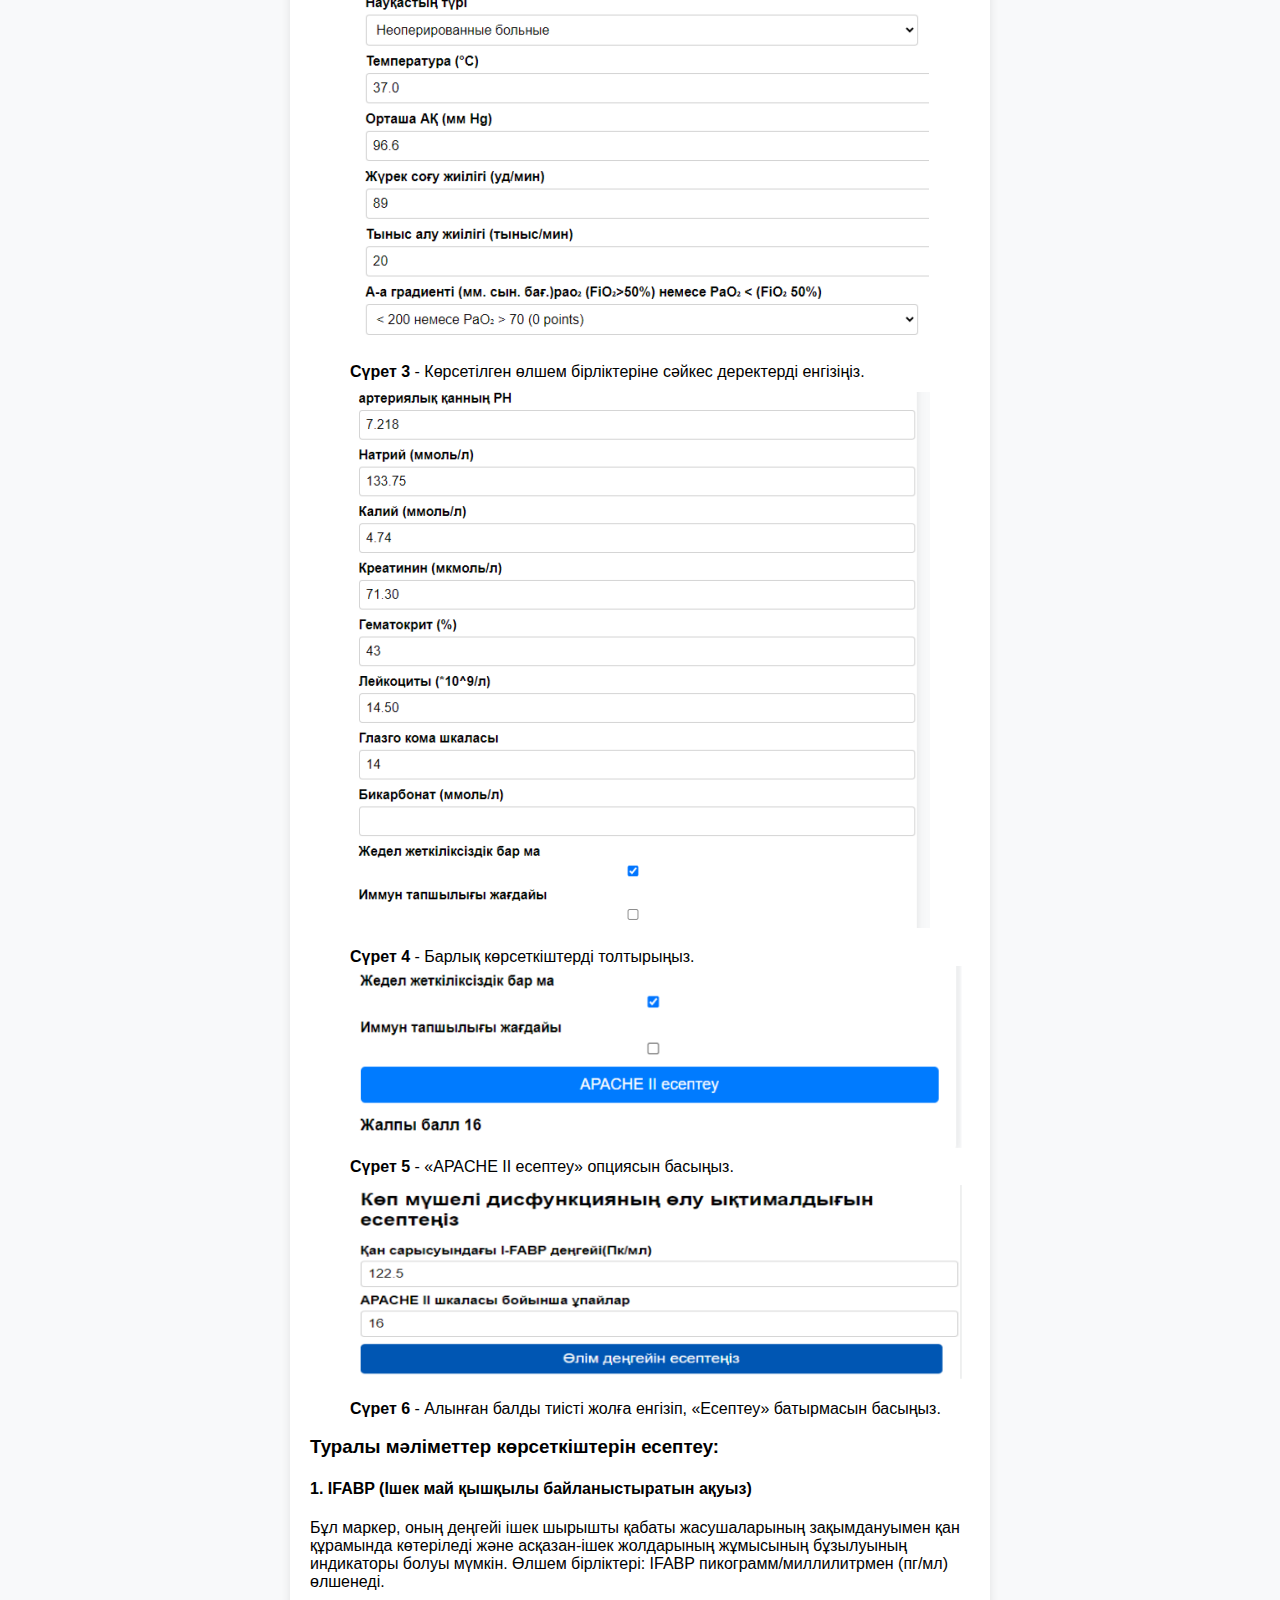
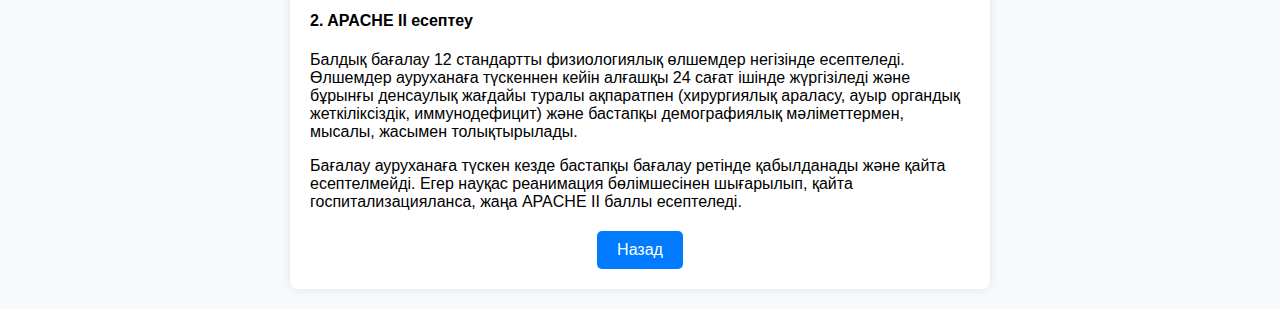
<file: help_html/help_kz.html>
<!DOCTYPE html>
<html lang="kz">
<head>
    <meta charset="UTF-8">
    <meta name="viewport" content="width=device-width, initial-scale=1.0">
    <title>Көмек</title>
    <link rel="stylesheet" href="../style.css">
    <style>
        img {
            max-width: 100%;
            height: auto;
        }
    </style>
</head>
<body>
    <div class="language-buttons">
        <button class="btn" onclick="window.location.href='help_ru.html'">RU</button>
        <button class="btn" onclick="window.location.href='help_en.html'">EN</button>
    </div>
    <div class="card">
        <h1 class="title">Көмек</h1>
        <p class="subtitle">LOP MODs бағдарламасы туралы ақпарат</p>
        
        <h2>LOP MODs бағдарламасы</h2>
        <p>LOP MODs бағдарламасы (MODS өлім-жітім ықтималдығын болжау) көпорганды дисфункциясы бар науқастарда өлім-жітім қаупін болжаудың жетілдірілген моделін ұсынады.</p>
        <p>Қазіргі таңда APACHE II шкаласының стандартты нұсқасында ас қорыту жүйесінің жағдайы науқастың жағдайының ауырлығын бағалауда маңызды көрсеткіш ретінде ескерілмейді. Бұл болжам мен диагноздың дәлдігін шектейді. Осы бағдарламаның ерекшелігі — ішек тосқауылының бұзылу көрсеткіші — I-FABP енгізіліп, оны APACHE II шкаласымен бірге есептеу, бұл өлім-жітім болжамының дәлдігін арттырады.</p>
        
        <h3>LOP MODs бағдарламасының жұмыс принциптері:</h3>
        <p>LOP MODs бағдарламасы APACHE II шкаласы мен қосымша биомаркер — I-FABP негізінде алынған мәліметтерді пайдаланады. Бұл көрсеткіш ішек қабырғасының зақымдануының маркері болып табылады және асқазан-ішек жолының жағдайын бағалауға қолданылады.</p>
        <p><strong>Нәтижені интерпретациялау:</strong> алынған пайыздық көрсеткіш neғұрлым жоғары болса, өлім-жітім ықтималдығы соғұрлым жоғары болады.</p>
        
        <h3>Мысалы:</h3>
        <ul>
            
                <img src="../kz_media/1_kaz.png" alt="Calculation of mortality probability given a known APACHE II score">
                <strong>Cүрет 1</strong> - APACHE II баллы белгілі болғанда өлім-жітім ықтималдығын есептеу.
            
                <img src="../kz_media/2_kaz.png" alt="If APACHE II score is unknown, select the 'Yes' option">
                <strong>Cүрет 2</strong> - Егер APACHE II баллы белгілі болмаса ( «Иә» опциясын таңдаңыз).
            
                <img src="../kz_media/3_kaz.png" alt="If APACHE II score is unknown, select the 'Yes' option">
                <strong>Cүрет 3</strong> - Көрсетілген өлшем бірліктеріне сәйкес деректерді енгізіңіз.
            
                <img src="../kz_media/4_kaz.png" alt="If APACHE II score is unknown, select the 'Yes' option">
                <strong>Cүрет 4</strong> - Барлық көрсеткіштерді толтырыңыз.
            
                <img src="../kz_media/5_kaz.png" alt="If APACHE II score is unknown, select the 'Yes' option">
                <strong>Cүрет 5</strong> - «APACHE II есептеу» опциясын басыңыз.
            
                <img src="../kz_media/6_kaz.png" alt="If APACHE II score is unknown, select the 'Yes' option">
                <strong>Cүрет 6</strong> - Алынған балды тиісті жолға енгізіп, «Есептеу» батырмасын басыңыз.
        </ul>
        <h3>Туралы мәліметтер көрсеткіштерін есептеу:</h3>
        <h4>1. IFABP (Ішек май қышқылы байланыстыратын ақуыз)</h4>
        <p>Бұл маркер, оның деңгейі ішек шырышты қабаты жасушаларының зақымдануымен қан құрамында көтеріледі және асқазан-ішек жолдарының жұмысының бұзылуының индикаторы болуы мүмкін. Өлшем бірліктері: IFABP пикограмм/миллилитрмен (пг/мл) өлшенеді.</p>
        
        <h4>2. APACHE II есептеу</h4>
        <p>Балдық бағалау 12 стандартты физиологиялық өлшемдер негізінде есептеледі. Өлшемдер ауруханаға түскеннен кейін алғашқы 24 сағат ішінде жүргізіледі және бұрынғы денсаулық жағдайы туралы ақпаратпен (хирургиялық араласу, ауыр органдық жеткіліксіздік, иммунодефицит) және бастапқы демографиялық мәліметтермен, мысалы, жасымен толықтырылады.</p>
        <p>Бағалау ауруханаға түскен кезде бастапқы бағалау ретінде қабылданады және қайта есептелмейді. Егер науқас реанимация бөлімшесінен шығарылып, қайта госпитализацияланса, жаңа APACHE II баллы есептеледі.</p>
        
        <div class="back-button">
            <button onclick="window.location.href='../kaz.html'">Назад</button>
        </div>
    </div>
</body>
</html>
</file>
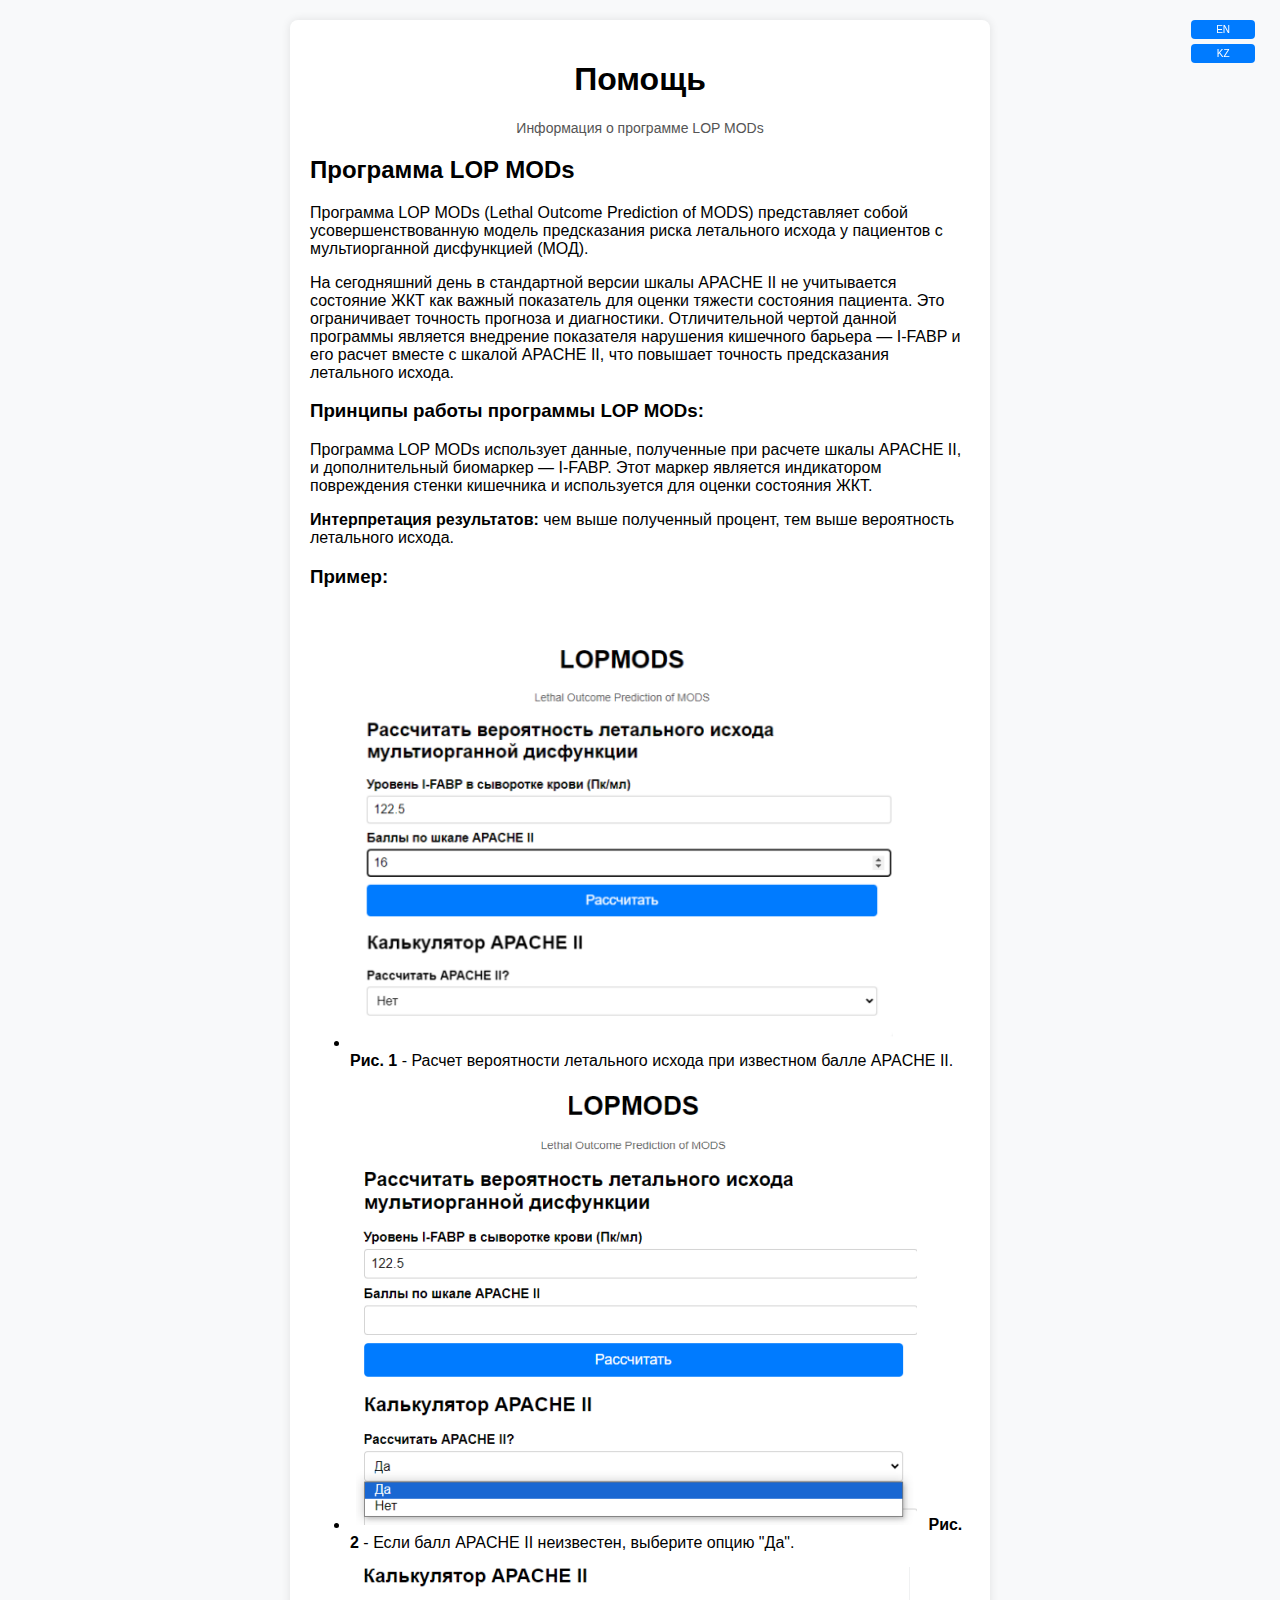
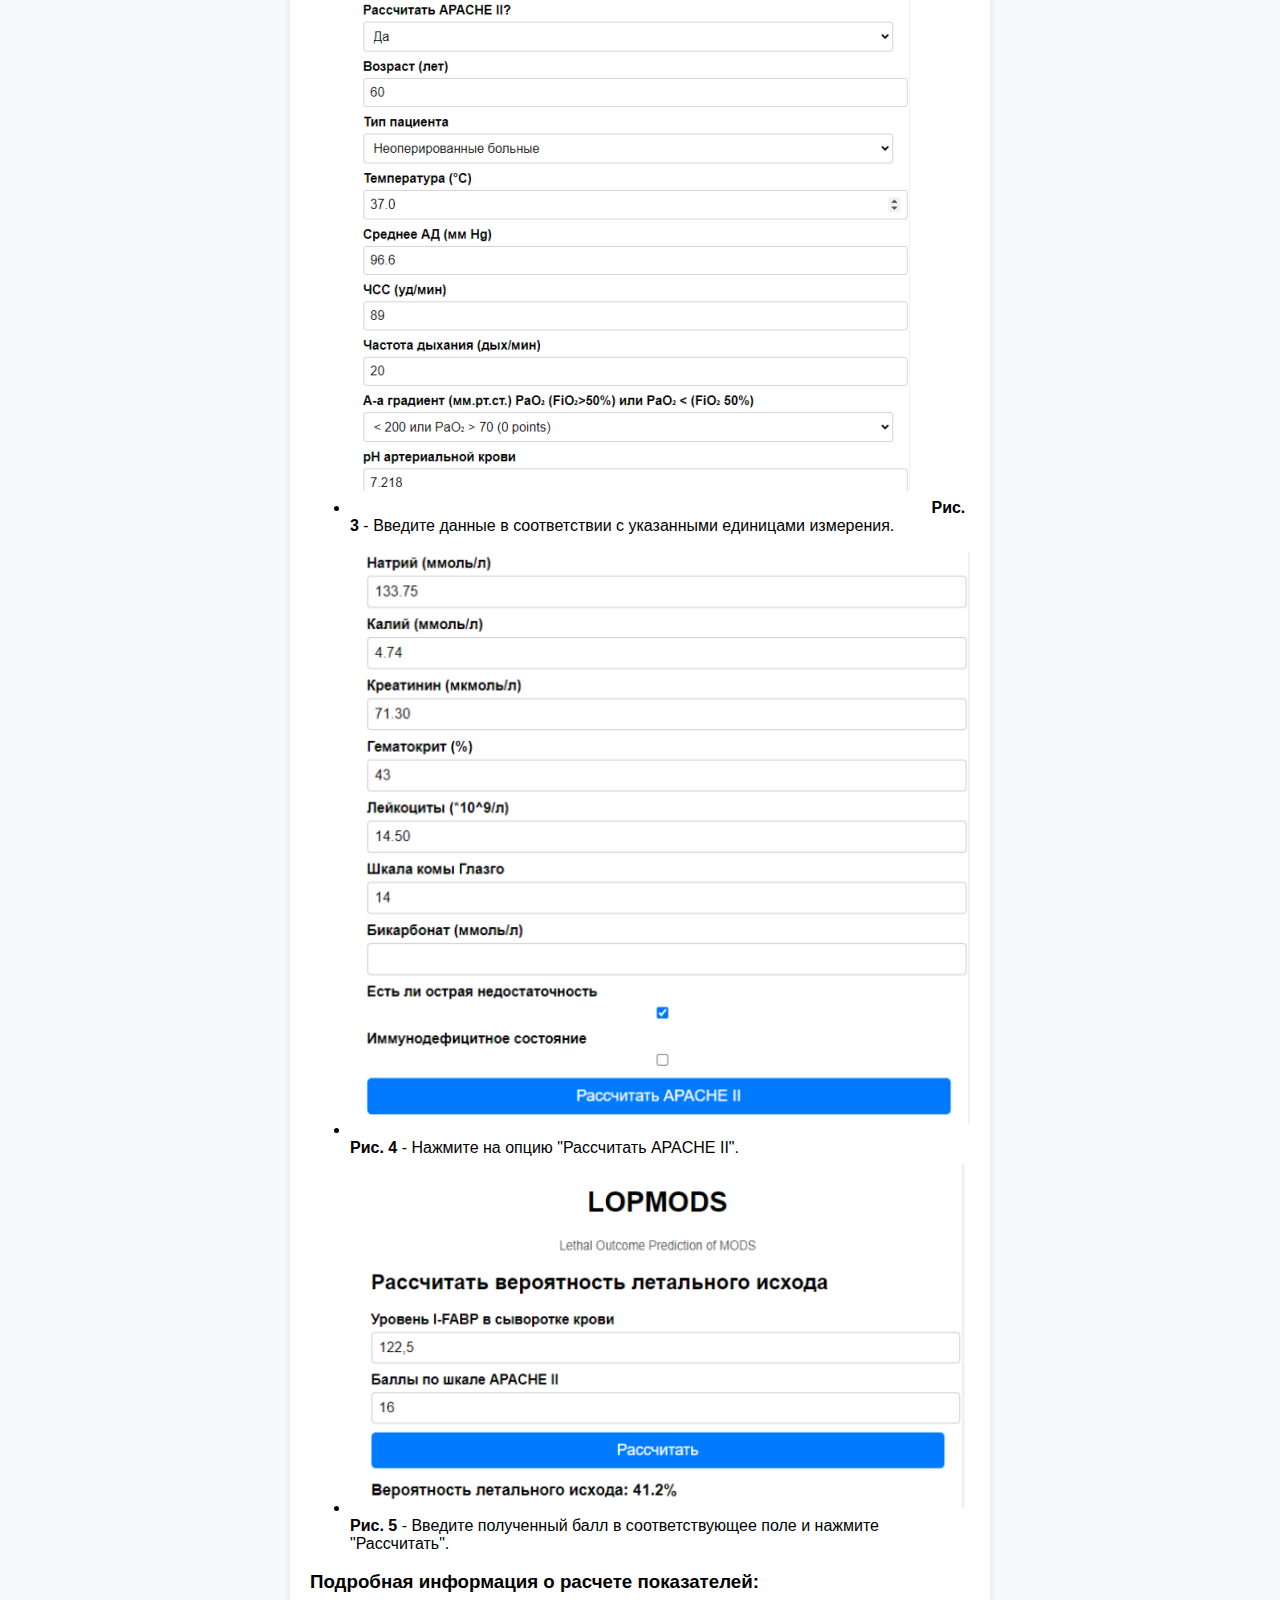
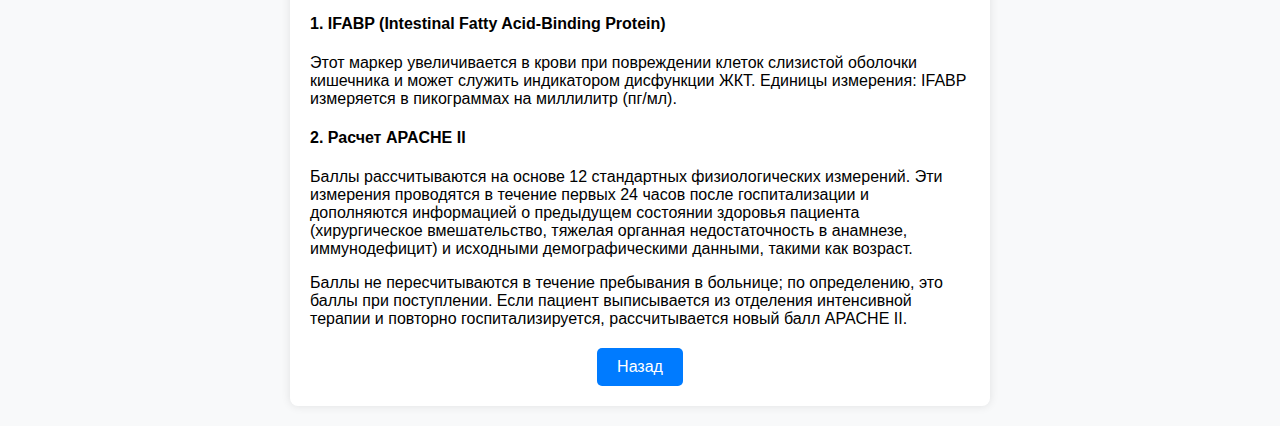
<file: help_html/help_ru.html>
<!DOCTYPE html>
<html lang="ru">
<head>
    <meta charset="UTF-8">
    <meta name="viewport" content="width=device-width, initial-scale=1.0">
    <title>Помощь</title>
    <link rel="stylesheet" href="../style.css">
    <style>
        img {
            max-width: 100%;
            height: auto;
        }
    </style>
</head>
<body>
    <div class="language-buttons">
        <button class="btn" onclick="window.location.href='help_en.html'">EN</button>
        <button class="btn" onclick="window.location.href='help_kz.html'">KZ</button>
    </div>
    <div class="card">
        <h1 class="title">Помощь</h1>
        <p class="subtitle">Информация о программе LOP MODs</p>
        
        <h2>Программа LOP MODs</h2>
        <p>Программа LOP MODs (Lethal Outcome Prediction of MODS) представляет собой усовершенствованную модель предсказания риска летального исхода у пациентов с мультиорганной дисфункцией (МОД).</p>
        <p>На сегодняшний день в стандартной версии шкалы APACHE II не учитывается состояние ЖКТ как важный показатель для оценки тяжести состояния пациента. Это ограничивает точность прогноза и диагностики. Отличительной чертой данной программы является внедрение показателя нарушения кишечного барьера — I-FABP и его расчет вместе с шкалой APACHE II, что повышает точность предсказания летального исхода.</p>

        <h3>Принципы работы программы LOP MODs:</h3>
        <p>Программа LOP MODs использует данные, полученные при расчете шкалы APACHE II, и дополнительный биомаркер — I-FABP. Этот маркер является индикатором повреждения стенки кишечника и используется для оценки состояния ЖКТ.</p>
        <p><strong>Интерпретация результатов:</strong> чем выше полученный процент, тем выше вероятность летального исхода.</p>
        
        <h3>Пример:</h3>
        <ul>
            <li>
                <img src="../ru_media/1.png" alt="Расчет вероятности летального исхода при известном балле APACHE II">
                <strong>Рис. 1</strong> - Расчет вероятности летального исхода при известном балле APACHE II.
            </li>
            <li>
                <img src="../ru_media/2.png" alt="Если балл APACHE II неизвестен, выберите опцию 'Да'">
                <strong>Рис. 2</strong> - Если балл APACHE II неизвестен, выберите опцию "Да".
            </li>
            <li>
                <img src="../ru_media/3.png" alt="Введите данные в соответствии с указанными единицами измерения">
                <strong>Рис. 3</strong> - Введите данные в соответствии с указанными единицами измерения.
            </li>
            <li>
                <img src="../ru_media/4.png" alt="Нажмите на опцию 'Рассчитать APACHE II'">
                <strong>Рис. 4</strong> - Нажмите на опцию "Рассчитать APACHE II".
            </li>
            <li>
                <img src="../ru_media/5.png" alt="Введите полученный балл в соответствующее поле и нажмите 'Рассчитать'">
                <strong>Рис. 5</strong> - Введите полученный балл в соответствующее поле и нажмите "Рассчитать".
            </li>
        </ul>
        
        <h3>Подробная информация о расчете показателей:</h3>
        <h4>1. IFABP (Intestinal Fatty Acid-Binding Protein)</h4>
        <p>Этот маркер увеличивается в крови при повреждении клеток слизистой оболочки кишечника и может служить индикатором дисфункции ЖКТ. Единицы измерения: IFABP измеряется в пикограммах на миллилитр (пг/мл).</p>
        
        <h4>2. Расчет APACHE II</h4>
        <p>Баллы рассчитываются на основе 12 стандартных физиологических измерений. Эти измерения проводятся в течение первых 24 часов после госпитализации и дополняются информацией о предыдущем состоянии здоровья пациента (хирургическое вмешательство, тяжелая органная недостаточность в анамнезе, иммунодефицит) и исходными демографическими данными, такими как возраст.</p>
        <p>Баллы не пересчитываются в течение пребывания в больнице; по определению, это баллы при поступлении. Если пациент выписывается из отделения интенсивной терапии и повторно госпитализируется, рассчитывается новый балл APACHE II.</p>
        
        <div class="back-button">
            <button onclick="window.location.href='../index.html'">Назад</button>
        </div>
    </div>
</body>
</html>
</file>
<file: style.css>
body {
        font-family: Arial, sans-serif;
        margin: 20px;
        padding: 20px;
        max-width: 700px;
        margin: auto;
        background-color: #f8f9fa;
    }
    .card {
        padding: 20px;
        border-radius: 8px;
        box-shadow: 0 0 10px rgba(0, 0, 0, 0.1);
        background-color: #fff;
    }
    .input-group {
        margin-bottom: 10px;
    }
    .input-group label {
        display: block;
        font-weight: bold;
        margin-bottom: 5px;
    }
    .input-group input, .input-group select {
        width: 100%;
        padding: 8px;
        font-size: 16px;
        border: 1px solid #ccc;
        border-radius: 4px;
    }
    .btn {
        width: 100%;
        padding: 10px;
        font-size: 18px;
        background-color: #007bff;
        color: white;
        border: none;
        border-radius: 5px;
        cursor: pointer;
    }
    .btn:hover {
        background-color: #0056b3;
    }
    .btn-help {
        background-color: #28a745 !important;
    }
    .btn-help:hover {
        background-color: #218838 !important;
    }
    .result {
        margin-top: 15px;
        font-size: 18px;
        font-weight: bold;
    }
    .title {
        text-align: center;
    }
    .subtitle {
        text-align: center;
        font-size: 14px;
        color: #555;
    }
    .language-buttons {
    position: fixed;
    top: 20px;
    right: 20px;
    display: flex;
    justify-content: center;
    flex-wrap: wrap;
    }
    .language-buttons button {
    margin: 0 5px 5px 0;
    padding: 4px 8px;
    font-size: 10px;
    border-radius: 4px;
    background-color: #007bff;
    color: white;
    border: none;
    cursor: pointer;
    }
    .language-buttons button:hover {
    background-color: #0056b3;
    }
    .btn-help {
    background-color: #28a745;
    }
    .btn-help:hover {
    background-color: #218838;
}
table {
    width: 100%;
    border-collapse: collapse;
    margin-top: 20px;
}
th, td {
    border: 1px solid #ddd;
    padding: 8px;
    text-align: left;
}
th {
    background-color: #f2f2f2;
    font-weight: bold;
}
tr:nth-child(even) {
    background-color: #f9f9f9;
}
.back-button {
    margin-top: 20px;
    display: flex;
    justify-content: center;
}
.back-button button {
    padding: 10px 20px;
    font-size: 16px;
    background-color: #007bff;
    color: white;
    border: none;
    border-radius: 5px;
    cursor: pointer;
}
.back-button button:hover {
    background-color: #0056b3;
}

@media (max-width: 768px) {
    body {
        padding: 10px;
    }
    .card {
        padding: 15px;
    }
    .btn {
        font-size: 16px;
        padding: 8px;
    }
    .result {
        font-size: 16px;
    }
    .title {
        font-size: 24px;
    }
    .subtitle {
        font-size: 12px;
    }
    .language-buttons {
        top: 10px;
        right: 10px;
        flex-direction: column;
        align-items: flex-end;
    }
    .language-buttons button {
        margin: 5px 0;
        font-size: 12px;
        width: 60px;
    }
}
</file>
